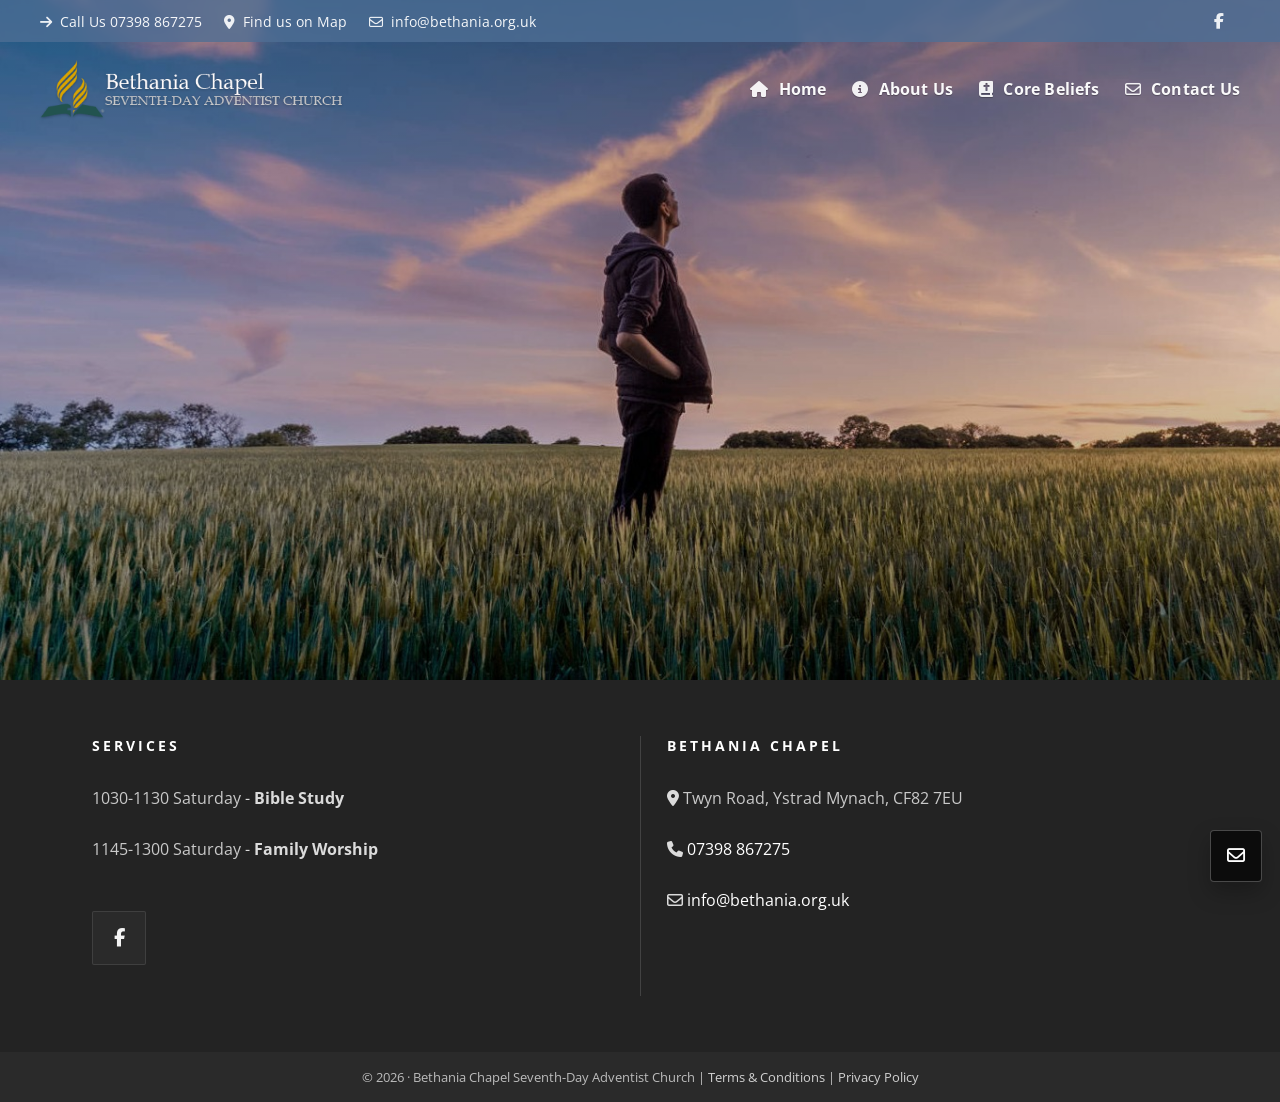
<file: index.html>
<!DOCTYPE html>

<html lang="en-GB">
<head>
<meta charset="utf-8"/>
<title>Bethania Chapel</title>
<meta content="width=device-width, initial-scale=1" name="viewport"/>
<meta content="Bethania Chapel Seventh-day Adventist Church — worship, Bible study and community in Ystrad Mynach." name="description"/>
<link href="https://bethania.org.uk/" rel="canonical"/>

<meta property="og:site_name" content="Bethania Chapel" />
<meta property="og:title" content="Bethania Chapel" />
<meta property="og:description" content="Bethania Chapel Seventh-day Adventist Church — worship, Bible study and community in Ystrad Mynach." />
<meta property="og:type" content="website" />
<meta property="og:url" content="https://bethania.org.uk/" />
<meta property="og:image" content="https://bethania.org.uk/images/hero.jpg" />
<meta name="robots" content="index, follow">

<meta name="twitter:card" content="summary_large_image" />
<meta name="twitter:title" content="Bethania Chapel" />
<meta name="twitter:description" content="Bethania Chapel Seventh-day Adventist Church — worship, Bible study and community in Ystrad Mynach." />
<meta name="twitter:image" content="https://bethania.org.uk/images/hero.jpg" />

<script type="application/ld+json">
{
  "@context": "https://schema.org",
  "@type": "Church",
  "name": "Bethania Chapel",
  "url": "https://bethania.org.uk/",
  "logo": "https://bethania.org.uk/images/bethania_logotrans.png",
  "image": "https://bethania.org.uk/images/hero.jpg",
  "telephone": "+44 7398 867275",
  "email": "info@bethania.org.uk",
  "address": {
    "@type": "PostalAddress",
    "streetAddress": "Twyn Road",
    "addressLocality": "Ystrad Mynach",
    "postalCode": "CF82 7EU",
    "addressCountry": "GB"
  },
  "sameAs": [
    "https://www.facebook.com/bethania.org.uk/"
  ]
}
</script>




<link href="https://fonts.googleapis.com" rel="preconnect"/>
<link crossorigin="" href="https://fonts.gstatic.com" rel="preconnect"/>
<link href="https://fonts.googleapis.com/css2?family=Open+Sans:wght@400;600;700&amp;display=swap" rel="stylesheet"/>
<link href="https://cdnjs.cloudflare.com/ajax/libs/font-awesome/6.5.0/css/all.min.css" rel="stylesheet"/>
<link href="/css/styles.css" rel="stylesheet"/>
</head>
<body>
<a class="skip-link" href="#main">Skip to content</a>
<section aria-label="Bethania Chapel banner" class="hero">
<div class="hero-overlay"></div>
<div class="topbar">
<div class="container topbar-row">
<div class="topbar-left">
<a class="topbar-link" href="tel:07398867275"><i class="fa-solid fa-arrow-right"></i>Call Us 07398 867275</a>
<a class="topbar-link" href="https://maps.google.com/?q=Twyn%20Road%2C%20Ystrad%20Mynach%2C%20CF82%207EU" rel="noopener" target="_blank">
<i class="fa-solid fa-location-dot"></i>Find us on Map
        </a>
<a class="topbar-link" href="mailto:info@bethania.org.uk"><i class="fa-regular fa-envelope"></i>info@bethania.org.uk</a>
</div>
<div class="topbar-right">
<a aria-label="Facebook" class="topbar-link" href="https://www.facebook.com/bethania.org.uk/" rel="noopener" target="_blank"><i class="fa-brands fa-facebook-f"></i></a>
</div>
</div>
</div>
<header class="header" role="banner">
<div class="container header-row">
<a aria-label="Bethania Chapel home" class="brand" href="/">
      <img alt="Bethania Chapel logo" class="brand-logo" src="/images/bethania_logotrans.png"/>
</a>
<div class="nav-wrap">
<button aria-expanded="false" aria-label="Menu" class="nav-toggle" type="button">
<i aria-hidden="true" class="fa-solid fa-bars"></i>
</button>
<nav aria-label="Main navigation" class="nav">
<a class="nav-link active" href="/"><i class="fa-solid fa-house"></i>Home</a>
<a class="nav-link" href="/about/"><i class="fa-solid fa-circle-info"></i>About Us</a>
<a class="nav-link" href="/beliefs/"><i class="fa-solid fa-book-bible"></i>Core Beliefs</a>
<a class="nav-link" href="/contact/"><i class="fa-regular fa-envelope"></i>Contact Us</a>
</nav>
</div>
</div>
</header>
</section>

<main id="main">
<h1 class="sr-only">Bethania Chapel</h1>
<section aria-label="Information panel" class="info">
<div class="container">
<div class="info-grid info-grid--2">
<div class="info-col">
<h3>SERVICES</h3>
<p><span class="muted">1030-1130 Saturday</span> - <strong>Bible Study</strong></p>
<p><span class="muted">1145-1300 Saturday</span> - <strong>Family Worship</strong></p>

<a class="social-box social-box--link" aria-label="Facebook" href="https://www.facebook.com/bethania.org.uk/" rel="noopener" target="_blank">
  <i class="fa-brands fa-facebook-f" aria-hidden="true"></i>
</a>
</div>

<div class="info-col">
<h3>BETHANIA CHAPEL</h3>
<p><i class="fa-solid fa-location-dot"></i> <span class="muted">Twyn Road, Ystrad Mynach, CF82 7EU</span></p>
<p><i class="fa-solid fa-phone"></i> <a class="plain-link" href="tel:07398867275">07398 867275</a></p>
<p><i class="fa-regular fa-envelope"></i> <a class="plain-link" href="mailto:info@bethania.org.uk">info@bethania.org.uk</a></p>
</div>
</div>
</div>
</section>
</main>

<footer class="footer">
<div class="container">
    © <span data-year=""></span> · Bethania Chapel Seventh-Day Adventist Church |
    <a class="footer-link" href="/terms/">Terms &amp; Conditions</a> |
    <a class="footer-link" href="/privacy/">Privacy Policy</a>
</div>
</footer>
<a aria-label="Email Bethania Chapel" class="fab-mail" href="mailto:info@bethania.org.uk">
<i aria-hidden="true" class="fa-regular fa-envelope"></i>
</a>
<script src="/js/site.js"></script>
</body>
</html>
</file>
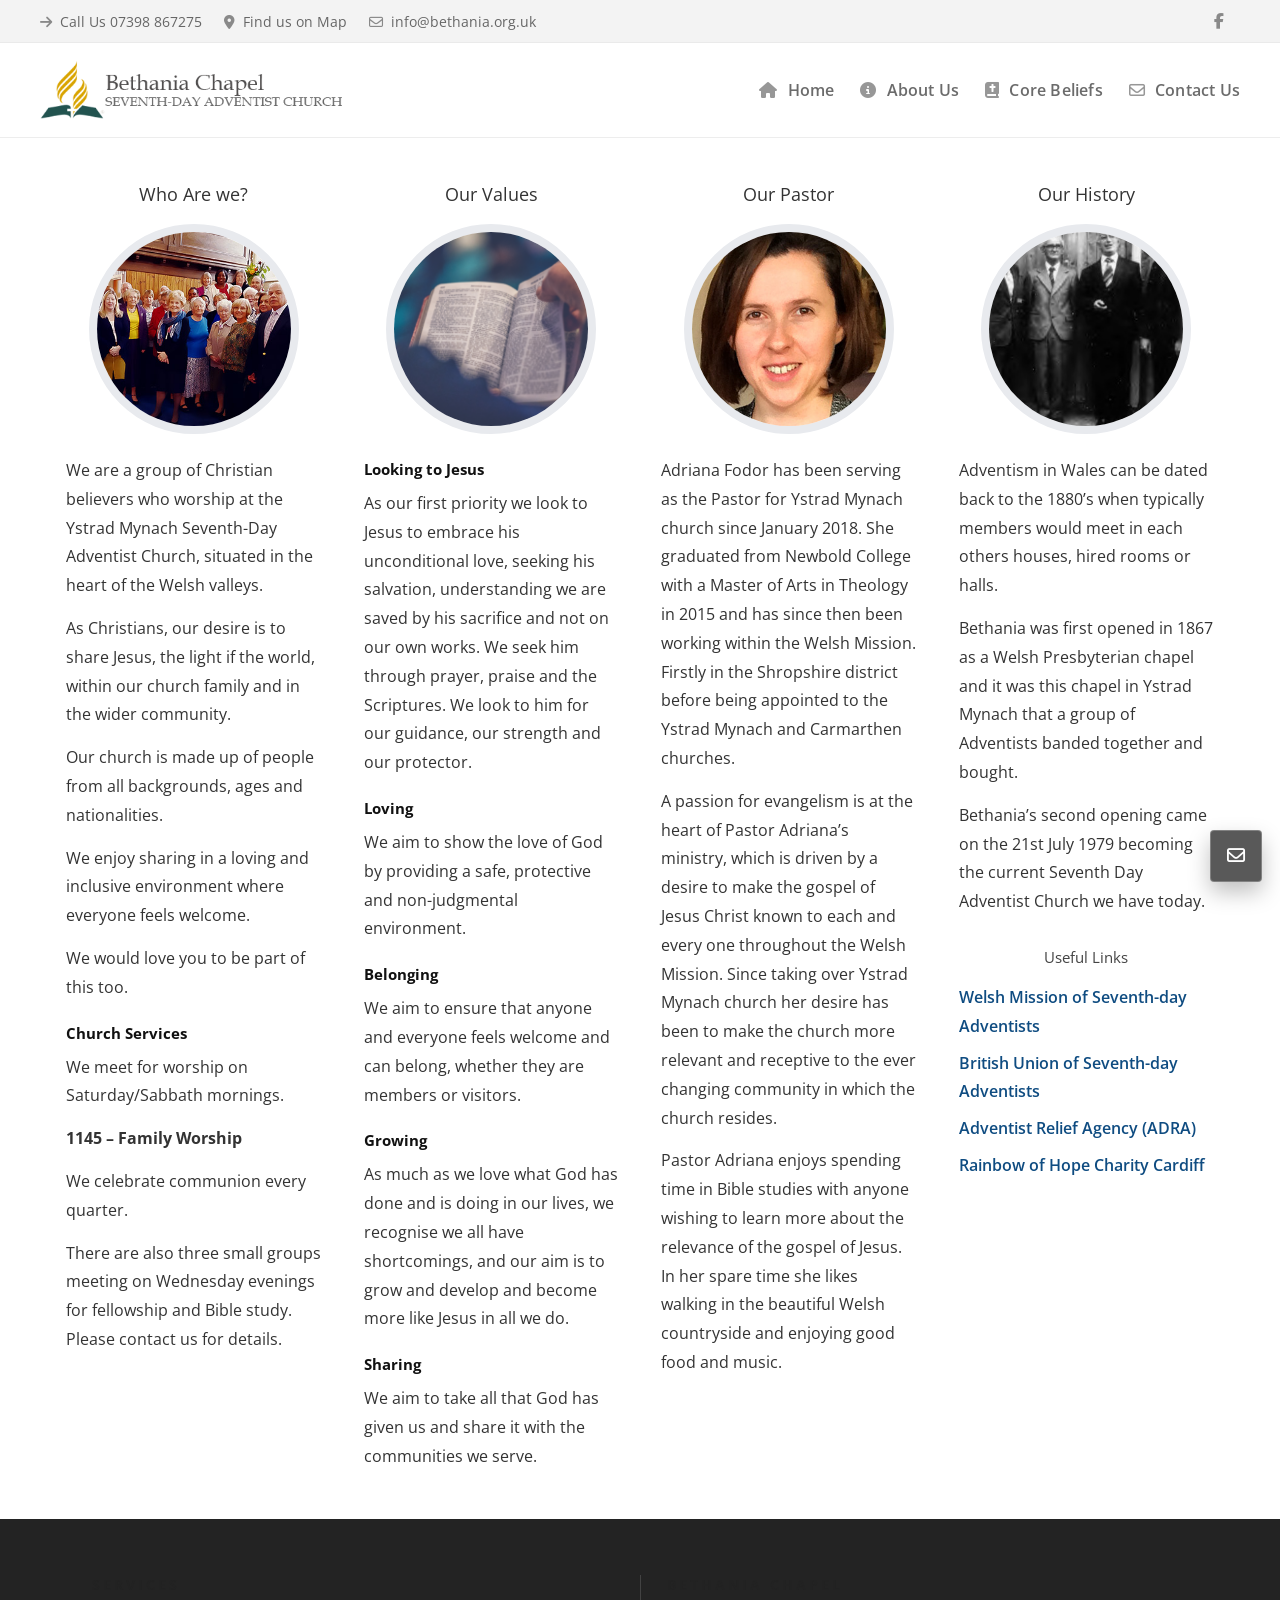
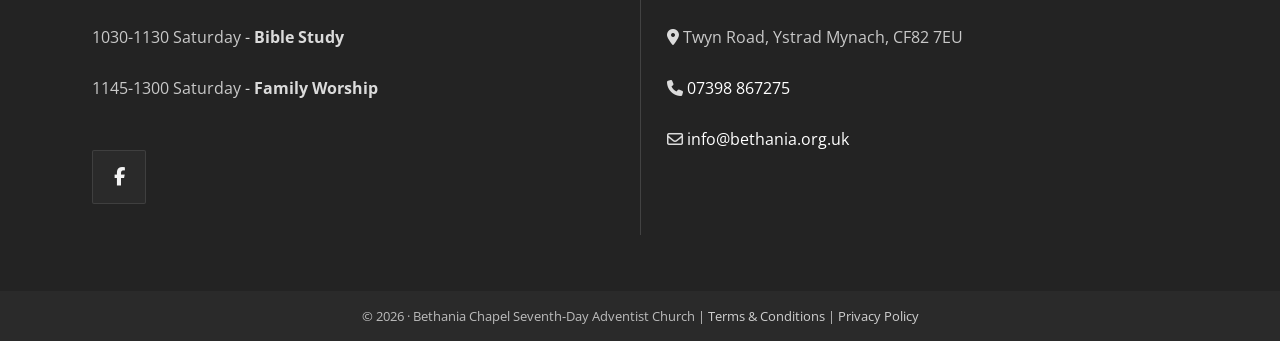
<file: about/index.html>
<!DOCTYPE html>
<html lang="en-GB">
<head>
  <meta charset="utf-8" />
  <title>About Us | Bethania Chapel</title>
  <meta name="viewport" content="width=device-width, initial-scale=1" />
  <meta name="description" content="About Bethania Chapel (Seventh-day Adventist church in Ystrad Mynach)." />
  <link rel="canonical" href="https://bethania.org.uk/about.html" />

  <meta property="og:site_name" content="Bethania Chapel" />
  <meta property="og:title" content="About Us | Bethania Chapel" />
  <meta property="og:description" content="About Bethania Chapel (Seventh-day Adventist church in Ystrad Mynach)." />
  <meta property="og:type" content="website" />
  <meta property="og:url" content="https://bethania.org.uk/about.html" />
  <meta property="og:image" content="https://bethania.org.uk/images/hero.jpg" />

  <meta name="twitter:card" content="summary_large_image" />
  <meta name="twitter:title" content="About Us | Bethania Chapel" />
  <meta name="twitter:description" content="About Bethania Chapel (Seventh-day Adventist church in Ystrad Mynach)." />
  <meta name="twitter:image" content="https://bethania.org.uk/images/hero.jpg" />

  <script type="application/ld+json">
  {{
    "@context": "https://schema.org",
    "@type": "Church",
    "name": "Bethania Chapel",
    "url": "https://bethania.org.uk/",
    "logo": "https://bethania.org.uk/images/bethania_logoPar.png",
    "image": "https://bethania.org.uk/images/hero.jpg",
    "telephone": "+44 7398 867275",
    "email": "info@bethania.org.uk",
    "address": {{
      "@type": "PostalAddress",
      "streetAddress": "Twyn Road",
      "addressLocality": "Ystrad Mynach",
      "postalCode": "CF82 7EU",
      "addressCountry": "GB"
    }},
    "sameAs": [
      "https://www.facebook.com/bethania.org.uk/"
    ]
  }}
  </script>


  <link rel="preconnect" href="https://fonts.googleapis.com" />
  <link rel="preconnect" href="https://fonts.gstatic.com" crossorigin />
  <link href="https://fonts.googleapis.com/css2?family=Open+Sans:wght@400;600;700&display=swap" rel="stylesheet" />
  <link href="https://cdnjs.cloudflare.com/ajax/libs/font-awesome/6.5.0/css/all.min.css" rel="stylesheet" />
  <link href="/css/styles.css" rel="stylesheet" />
</head>

<body class="light">
  <a class="skip-link" href="#main">Skip to content</a>

  <!-- Top bar (light) -->
  <div class="topbar topbar--light">
    <div class="container topbar-row">
      <div class="topbar-left">
        <a class="topbar-link" href="tel:07398867275"><i class="fa-solid fa-arrow-right"></i>Call Us 07398 867275</a>
        <a class="topbar-link" href="https://maps.google.com/?q=Twyn%20Road%2C%20Ystrad%20Mynach%2C%20CF82%207EU" rel="noopener" target="_blank">
          <i class="fa-solid fa-location-dot"></i>Find us on Map
        </a>
        <a class="topbar-link" href="mailto:info@bethania.org.uk"><i class="fa-regular fa-envelope"></i>info@bethania.org.uk</a>
      </div>
      <div class="topbar-right">
        <a aria-label="Facebook" class="topbar-link" href="https://www.facebook.com/bethania.org.uk/" rel="noopener" target="_blank">
          <i class="fa-brands fa-facebook-f"></i>
        </a>
      </div>
    </div>
  </div>

  <!-- Header (light) -->
  <header class="header header--light" role="banner">
    <div class="container header-row">
      <a class="brand" href="/" aria-label="Bethania Chapel home">
        <img class="brand-logo" src="/images/bethania_logoPar.png" alt="Bethania Chapel logo" />
      </a>

      <div class="nav-wrap">
        <button class="nav-toggle" type="button" aria-label="Menu" aria-expanded="false">
          <i class="fa-solid fa-bars" aria-hidden="true"></i>
        </button>
        <nav class="nav" aria-label="Main navigation">
          <a class="nav-link" href="/"><i class="fa-solid fa-house"></i>Home</a>
          <a class="nav-link active" href="/about/"><i class="fa-solid fa-circle-info"></i>About Us</a>
          <a class="nav-link" href="/beliefs/"><i class="fa-solid fa-book-bible"></i>Core Beliefs</a>
          <a class="nav-link" href="/contact/"><i class="fa-regular fa-envelope"></i>Contact Us</a>
        </nav>
      </div>
    </div>
  </header>

  <main id="main" class="about-page">
  <h1 class="sr-only">About Us</h1>
    <section class="about-four" aria-label="About Bethania Chapel">
      <div class="container">
        <div class="about-grid">
          <article class="about-card">
            <h3>Who Are we?</h3>
            <div class="about-avatar">
              <img src="/images/Who-A.jpg" alt="Bethania church family" />
            </div>
            <div class="about-copy">
              <p>We are a group of Christian believers who worship at the Ystrad Mynach Seventh-Day Adventist Church, situated in the heart of the Welsh valleys.</p>
              <p>As Christians, our desire is to share Jesus, the light if the world, within our church family and in the wider community.</p>
              <p>Our church is made up of people from all backgrounds, ages and nationalities.</p>
              <p>We enjoy sharing in a loving and inclusive environment where everyone feels welcome.</p>
              <p>We would love you to be part of this too.</p>

              <h4>Church Services</h4>
              <p>We meet for worship on Saturday/Sabbath mornings.</p>
              <p><strong>1145 – Family Worship</strong></p>
              <p>We celebrate communion every quarter.</p>
              <p>There are also three small groups meeting on Wednesday evenings for fellowship and Bible study. Please contact us for details.</p>
            </div>
          </article>

          <article class="about-card">
            <h3>Our Values</h3>
            <div class="about-avatar">
              <img src="/images/biblestudy-e1530283963885.png" alt="Open Bible" />
            </div>
            <div class="about-copy">
              <h4>Looking to Jesus</h4>
              <p>As our first priority we look to Jesus to embrace his unconditional love, seeking his salvation, understanding we are saved by his sacrifice and not on our own works. We seek him through prayer, praise and the Scriptures. We look to him for our guidance, our strength and our protector.</p>

              <h4>Loving</h4>
              <p>We aim to show the love of God by providing a safe, protective and non-judgmental environment.</p>

              <h4>Belonging</h4>
              <p>We aim to ensure that anyone and everyone feels welcome and can belong, whether they are members or visitors.</p>

              <h4>Growing</h4>
              <p>As much as we love what God has done and is doing in our lives, we recognise we all have shortcomings, and our aim is to grow and develop and become more like Jesus in all we do.</p>

              <h4>Sharing</h4>
              <p>We aim to take all that God has given us and share it with the communities we serve.</p>
            </div>
          </article>

          <article class="about-card">
            <h3>Our Pastor</h3>
            <div class="about-avatar">
              <img src="/images/Adriana-A.jpg" alt="Pastor Adriana Fodor" />
            </div>
            <div class="about-copy">
              <p>Adriana Fodor has been serving as the Pastor for Ystrad Mynach church since January 2018. She graduated from Newbold College with a Master of Arts in Theology in 2015 and has since then been working within the Welsh Mission. Firstly in the Shropshire district before being appointed to the Ystrad Mynach and Carmarthen churches.</p>
              <p>A passion for evangelism is at the heart of Pastor Adriana’s ministry, which is driven by a desire to make the gospel of Jesus Christ known to each and every one throughout the Welsh Mission. Since taking over Ystrad Mynach church her desire has been to make the church more relevant and receptive to the ever changing community in which the church resides.</p>
              <p>Pastor Adriana enjoys spending time in Bible studies with anyone wishing to learn more about the relevance of the gospel of Jesus. In her spare time she likes walking in the beautiful Welsh countryside and enjoying good food and music.</p>
            </div>
          </article>

          <article class="about-card">
            <h3>Our History</h3>
            <div class="about-avatar">
              <img src="/images/Opening-A.jpg" alt="Historic Bethania chapel" />
            </div>
            <div class="about-copy">
              <p>Adventism in Wales can be dated back to the 1880’s when typically members would meet in each others houses, hired rooms or halls.</p>
              <p>Bethania was first opened in 1867 as a Welsh Presbyterian chapel and it was this chapel in Ystrad Mynach that a group of Adventists banded together and bought.</p>
              <p>Bethania’s second opening came on the 21st July 1979 becoming the current Seventh Day Adventist Church we have today.</p>

              <h4 class="useful">Useful Links</h4>
              <ul class="useful-links">
                <li><a href="https://wm.adventist.uk" target="_blank" rel="noopener">Welsh Mission of Seventh-day Adventists</a></li>
                <li><a href="https://adventist.uk" target="_blank" rel="noopener">British Union of Seventh-day Adventists</a></li>
                <li><a href="https://adra.org.uk" target="_blank" rel="noopener">Adventist Relief Agency (ADRA)</a></li>
                <li><a href="https://www.rainbow-of-hope.co.uk" target="_blank" rel="noopener">Rainbow of Hope Charity Cardiff</a></li>
              </ul>
            </div>
          </article>
        </div>
      </div>
    </section>

    <section class="info" aria-label="Information panel">
      <div class="container">
        <div class="info-grid info-grid--2">
          <div class="info-col">
            <h3>SERVICES</h3>
            <p><span class="muted">1030-1130 Saturday</span> - <strong>Bible Study</strong></p>
            <p><span class="muted">1145-1300 Saturday</span> - <strong>Family Worship</strong></p>
            <a class="social-box social-box--link" aria-label="Facebook" href="https://www.facebook.com/bethania.org.uk/" rel="noopener" target="_blank">
              <i class="fa-brands fa-facebook-f" aria-hidden="true"></i>
            </a>
          </div>

          <div class="info-col">
            <h3>BETHANIA CHAPEL</h3>
            <p><i class="fa-solid fa-location-dot"></i> <span class="muted">Twyn Road, Ystrad Mynach, CF82 7EU</span></p>
            <p><i class="fa-solid fa-phone"></i> <a class="plain-link" href="tel:07398867275">07398 867275</a></p>
            <p><i class="fa-regular fa-envelope"></i> <a class="plain-link" href="mailto:info@bethania.org.uk">info@bethania.org.uk</a></p>
          </div>
        </div>
      </div>
    </section>
  </main>

  <footer class="footer">
    <div class="container">
      © <span data-year=""></span> · Bethania Chapel Seventh-Day Adventist Church |
      <a class="footer-link" href="/terms/">Terms &amp; Conditions</a> |
      <a class="footer-link" href="/privacy/">Privacy Policy</a>
    </div>
  </footer>

  <a class="fab-mail" href="mailto:info@bethania.org.uk" aria-label="Email Bethania Chapel">
    <i class="fa-regular fa-envelope" aria-hidden="true"></i>
  </a>

  <script src="/js/site.js"></script>
</body>
</html>
</file>
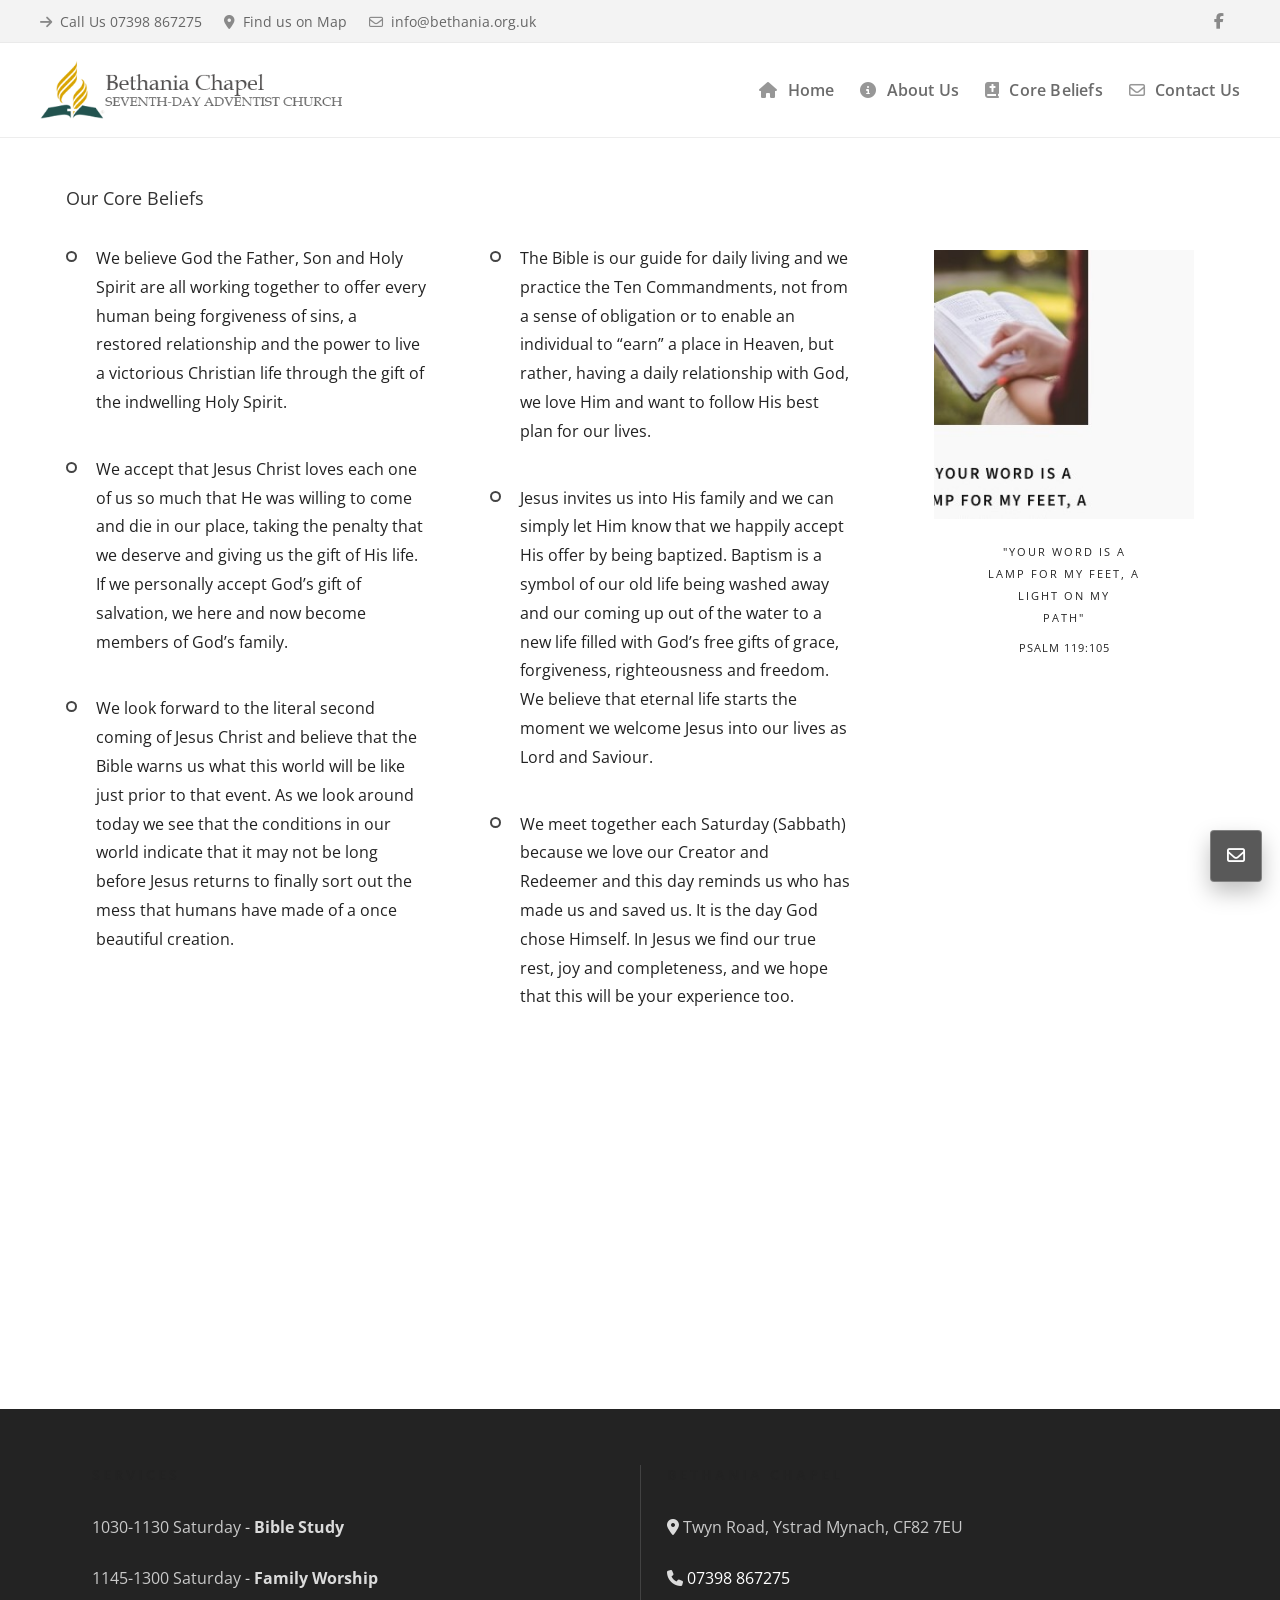
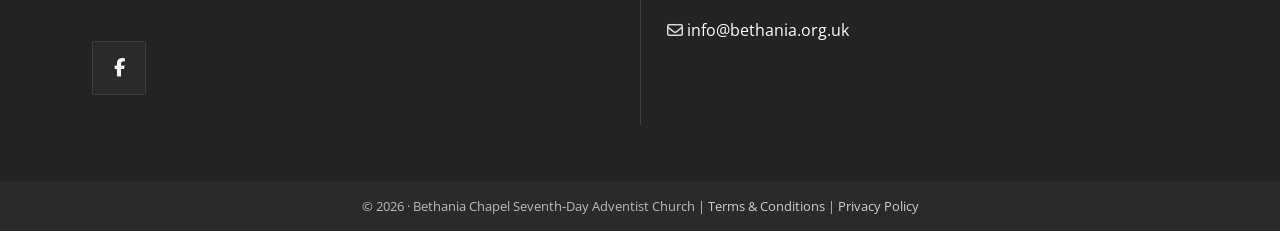
<file: beliefs/index.html>
<!DOCTYPE html>
<html lang="en-GB">

<head>
  <meta charset="utf-8" />
  <title>Core Beliefs | Bethania Chapel</title>
  <meta name="viewport" content="width=device-width, initial-scale=1" />
  <meta name="description" content="Bethania Chapel core beliefs and teaching summary." />
  <link rel="canonical" href="https://bethania.org.uk/beliefs.html" />

  <meta property="og:site_name" content="Bethania Chapel" />
  <meta property="og:title" content="Core Beliefs | Bethania Chapel" />
  <meta property="og:description" content="Bethania Chapel core beliefs and teaching summary." />
  <meta property="og:type" content="website" />
  <meta property="og:url" content="https://bethania.org.uk/beliefs.html" />
  <meta property="og:image" content="https://bethania.org.uk/images/hero.jpg" />

  <meta name="twitter:card" content="summary_large_image" />
  <meta name="twitter:title" content="Core Beliefs | Bethania Chapel" />
  <meta name="twitter:description" content="Bethania Chapel core beliefs and teaching summary." />
  <meta name="twitter:image" content="https://bethania.org.uk/images/hero.jpg" />

  <script type="application/ld+json">
  {{
    "@context": "https://schema.org",
    "@type": "Church",
    "name": "Bethania Chapel",
    "url": "https://bethania.org.uk/",
    "logo": "https://bethania.org.uk/images/bethania_logoPar.png",
    "image": "https://bethania.org.uk/images/hero.jpg",
    "telephone": "+44 7398 867275",
    "email": "info@bethania.org.uk",
    "address": {{
      "@type": "PostalAddress",
      "streetAddress": "Twyn Road",
      "addressLocality": "Ystrad Mynach",
      "postalCode": "CF82 7EU",
      "addressCountry": "GB"
    }},
    "sameAs": [
      "https://www.facebook.com/bethania.org.uk/"
    ]
  }}
  </script>


  <link rel="preconnect" href="https://fonts.googleapis.com" />
  <link rel="preconnect" href="https://fonts.gstatic.com" crossorigin />
  <link href="https://fonts.googleapis.com/css2?family=Open+Sans:wght@400;600;700&display=swap" rel="stylesheet" />
  <link href="https://cdnjs.cloudflare.com/ajax/libs/font-awesome/6.5.0/css/all.min.css" rel="stylesheet" />
  <link href="/css/styles.css" rel="stylesheet" />
</head>

<body class="light">
  <a class="skip-link" href="#main">Skip to content</a>

  <!-- Top bar (light) -->
  <div class="topbar topbar--light">
    <div class="container topbar-row">
      <div class="topbar-left">
        <a class="topbar-link" href="tel:07398867275"><i class="fa-solid fa-arrow-right"></i>Call Us 07398 867275</a>
        <a class="topbar-link" href="https://maps.google.com/?q=Twyn%20Road%2C%20Ystrad%20Mynach%2C%20CF82%207EU" rel="noopener" target="_blank">
          <i class="fa-solid fa-location-dot"></i>Find us on Map
        </a>
        <a class="topbar-link" href="mailto:info@bethania.org.uk"><i class="fa-regular fa-envelope"></i>info@bethania.org.uk</a>
      </div>
      <div class="topbar-right">
        <a aria-label="Facebook" class="topbar-link" href="https://www.facebook.com/bethania.org.uk/" rel="noopener" target="_blank">
          <i class="fa-brands fa-facebook-f"></i>
        </a>
      </div>
    </div>
  </div>

  <!-- Header (light) -->
  <header class="header header--light" role="banner">
    <div class="container header-row">
      <a class="brand" href="/" aria-label="Bethania Chapel home">
        <img class="brand-logo" src="/images/bethania_logoPar.png" alt="Bethania Chapel logo" />
      </a>

      <div class="nav-wrap">
        <button class="nav-toggle" type="button" aria-label="Menu" aria-expanded="false">
          <i class="fa-solid fa-bars" aria-hidden="true"></i>
        </button>
        <nav class="nav" aria-label="Main navigation">
          <a class="nav-link" href="/"><i class="fa-solid fa-house"></i>Home</a>
          <a class="nav-link" href="/about/"><i class="fa-solid fa-circle-info"></i>About Us</a>
          <a class="nav-link active" href="/beliefs/"><i class="fa-solid fa-book-bible"></i>Core Beliefs</a>
          <a class="nav-link" href="/contact/"><i class="fa-regular fa-envelope"></i>Contact Us</a>
        </nav>
      </div>
    </div>
  </header>

  <main id="main" class="beliefs-page">
    <section class="beliefs" aria-label="Our core beliefs">
      <div class="container">
        <h1 class="beliefs-title">Our Core Beliefs</h1>

        <div class="beliefs-layout">
          <div class="beliefs-col">
            <ul class="beliefs-list">
              <li>
                We believe God the Father, Son and Holy Spirit are all working together to offer every human being
                forgiveness of sins, a restored relationship and the power to live a victorious Christian life through the
                gift of the indwelling Holy Spirit.
              </li>
              <li>
                We accept that Jesus Christ loves each one of us so much that He was willing to come and die in our
                place, taking the penalty that we deserve and giving us the gift of His life. If we personally accept God’s
                gift of salvation, we here and now become members of God’s family.
              </li>
              <li>
                We look forward to the literal second coming of Jesus Christ and believe that the Bible warns us what this
                world will be like just prior to that event. As we look around today we see that the conditions in our world
                indicate that it may not be long before Jesus returns to finally sort out the mess that humans have made of a
                once beautiful creation.
              </li>
            </ul>
          </div>

          <div class="beliefs-col">
            <ul class="beliefs-list">
              <li>
                The Bible is our guide for daily living and we practice the Ten Commandments, not from a sense of obligation
                or to enable an individual to “earn” a place in Heaven, but rather, having a daily relationship with God, we
                love Him and want to follow His best plan for our lives.
              </li>
              <li>
                Jesus invites us into His family and we can simply let Him know that we happily accept His offer by being
                baptized. Baptism is a symbol of our old life being washed away and our coming up out of the water to a new
                life filled with God’s free gifts of grace, forgiveness, righteousness and freedom. We believe that eternal
                life starts the moment we welcome Jesus into our lives as Lord and Saviour.
              </li>
              <li>
                We meet together each Saturday (Sabbath) because we love our Creator and Redeemer and this day reminds us
                who has made us and saved us. It is the day God chose Himself. In Jesus we find our true rest, joy and
                completeness, and we hope that this will be your experience too.
              </li>
            </ul>
          </div>

          <aside class="beliefs-aside" aria-label="Bible verse">
            <img class="beliefs-image" src="/images/core_bible.jpg" alt="Open Bible" />
            <p class="beliefs-quote">
              "YOUR WORD IS A<br />
              LAMP FOR MY FEET, A<br />
              LIGHT ON MY<br />
              PATH"<span class="beliefs-ref">PSALM 119:105</span>
            </p>
          </aside>
        </div>
      </div>
    </section>

    <!-- Lower information panel (2 columns) -->
    <section class="info" aria-label="Information panel">
      <div class="container">
        <div class="info-grid info-grid--2">
          <div class="info-col">
            <h3>SERVICES</h3>
            <p><span class="muted">1030-1130 Saturday</span> - <strong>Bible Study</strong></p>
            <p><span class="muted">1145-1300 Saturday</span> - <strong>Family Worship</strong></p>
            <a class="social-box social-box--link" aria-label="Facebook" href="https://www.facebook.com/bethania.org.uk/" rel="noopener" target="_blank">
              <i class="fa-brands fa-facebook-f" aria-hidden="true"></i>
            </a>
          </div>

          <div class="info-col">
            <h3>BETHANIA CHAPEL</h3>
            <p><i class="fa-solid fa-location-dot"></i> <span class="muted">Twyn Road, Ystrad Mynach, CF82 7EU</span></p>
            <p><i class="fa-solid fa-phone"></i> <a class="plain-link" href="tel:07398867275">07398 867275</a></p>
            <p><i class="fa-regular fa-envelope"></i> <a class="plain-link" href="mailto:info@bethania.org.uk">info@bethania.org.uk</a></p>
          </div>
        </div>
      </div>
    </section>
  </main>

  <footer class="footer">
    <div class="container">
      © <span data-year=""></span> · Bethania Chapel Seventh-Day Adventist Church |
      <a class="footer-link" href="/terms/">Terms &amp; Conditions</a> |
      <a class="footer-link" href="/privacy/">Privacy Policy</a>
    </div>
  </footer>

  <a class="fab-mail" href="mailto:info@bethania.org.uk" aria-label="Email Bethania Chapel">
    <i class="fa-regular fa-envelope" aria-hidden="true"></i>
  </a>

  <script src="/js/site.js"></script>
</body>

</html>
</file>
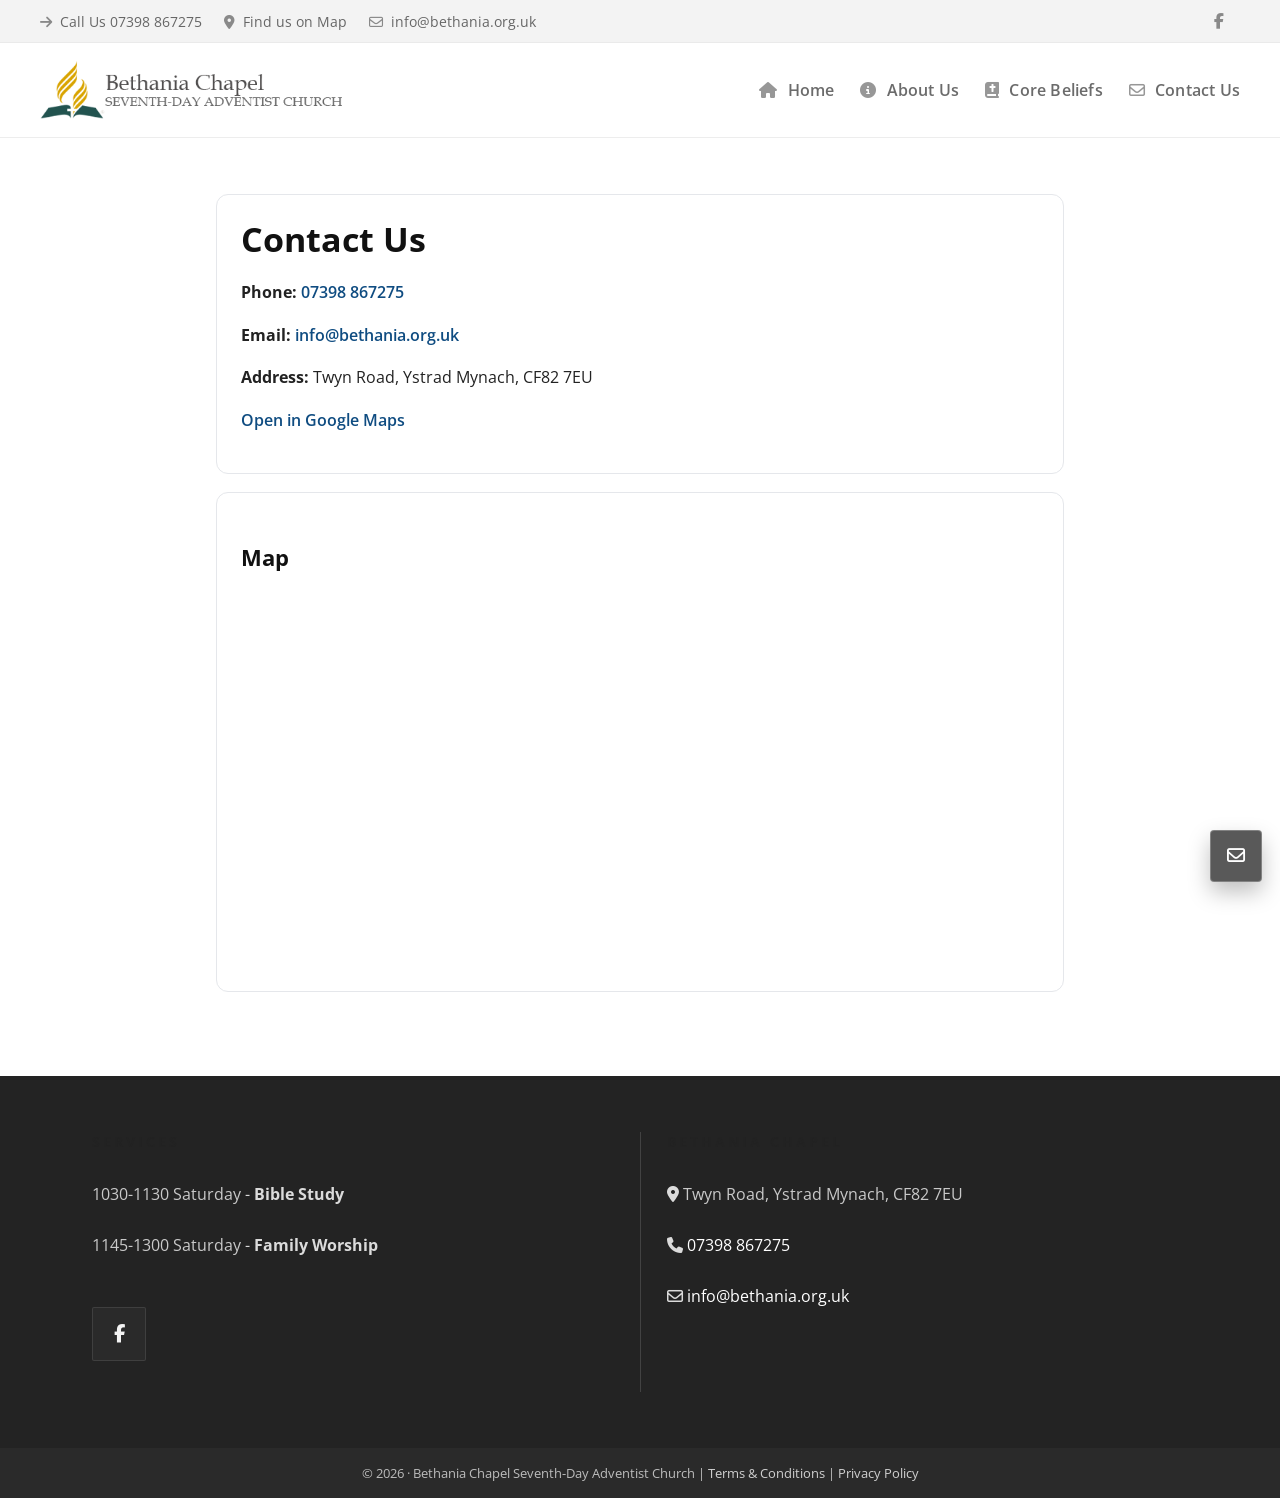
<file: contact/index.html>
<!DOCTYPE html>
<html lang="en-GB">

<head>
  <meta charset="utf-8" />
  <title>Contact Us | Bethania Chapel</title>
  <meta name="viewport" content="width=device-width, initial-scale=1" />
  <meta name="description" content="Contact Bethania Chapel and find directions to Twyn Road, Ystrad Mynach." />
  <link rel="canonical" href="https://bethania.org.uk/contact.html" />

  <meta property="og:site_name" content="Bethania Chapel" />
  <meta property="og:title" content="Contact Us | Bethania Chapel" />
  <meta property="og:description" content="Contact Bethania Chapel and find directions to Twyn Road, Ystrad Mynach." />
  <meta property="og:type" content="website" />
  <meta property="og:url" content="https://bethania.org.uk/contact.html" />
  <meta property="og:image" content="https://bethania.org.uk/images/hero.jpg" />

  <meta name="twitter:card" content="summary_large_image" />
  <meta name="twitter:title" content="Contact Us | Bethania Chapel" />
  <meta name="twitter:description" content="Contact Bethania Chapel and find directions to Twyn Road, Ystrad Mynach." />
  <meta name="twitter:image" content="https://bethania.org.uk/images/hero.jpg" />

  <script type="application/ld+json">
  {{
    "@context": "https://schema.org",
    "@type": "Church",
    "name": "Bethania Chapel",
    "url": "https://bethania.org.uk/",
    "logo": "https://bethania.org.uk/images/bethania_logoPar.png",
    "image": "https://bethania.org.uk/images/hero.jpg",
    "telephone": "+44 7398 867275",
    "email": "info@bethania.org.uk",
    "address": {{
      "@type": "PostalAddress",
      "streetAddress": "Twyn Road",
      "addressLocality": "Ystrad Mynach",
      "postalCode": "CF82 7EU",
      "addressCountry": "GB"
    }},
    "sameAs": [
      "https://www.facebook.com/bethania.org.uk/"
    ]
  }}
  </script>


  <link rel="preconnect" href="https://fonts.googleapis.com" />
  <link rel="preconnect" href="https://fonts.gstatic.com" crossorigin />
  <link href="https://fonts.googleapis.com/css2?family=Open+Sans:wght@400;600;700&display=swap" rel="stylesheet" />
  <link href="https://cdnjs.cloudflare.com/ajax/libs/font-awesome/6.5.0/css/all.min.css" rel="stylesheet" />
  <link href="/css/styles.css" rel="stylesheet" />
</head>

<body class="light">
  <a class="skip-link" href="#main">Skip to content</a>

  <!-- Top bar (light) -->
  <div class="topbar topbar--light">
    <div class="container topbar-row">
      <div class="topbar-left">
        <a class="topbar-link" href="tel:07398867275"><i class="fa-solid fa-arrow-right"></i>Call Us 07398 867275</a>
        <a class="topbar-link" href="https://maps.google.com/?q=Twyn%20Road%2C%20Ystrad%20Mynach%2C%20CF82%207EU" rel="noopener" target="_blank">
          <i class="fa-solid fa-location-dot"></i>Find us on Map
        </a>
        <a class="topbar-link" href="mailto:info@bethania.org.uk"><i class="fa-regular fa-envelope"></i>info@bethania.org.uk</a>
      </div>
      <div class="topbar-right">
        <a aria-label="Facebook" class="topbar-link" href="https://www.facebook.com/bethania.org.uk/" rel="noopener" target="_blank">
          <i class="fa-brands fa-facebook-f"></i>
        </a>
      </div>
    </div>
  </div>

  <!-- Header (light) -->
  <header class="header header--light" role="banner">
    <div class="container header-row">
      <a class="brand" href="/" aria-label="Bethania Chapel home">
        <img class="brand-logo" src="/images/bethania_logoPar.png" alt="Bethania Chapel logo" />
      </a>

      <div class="nav-wrap">
        <button class="nav-toggle" type="button" aria-label="Menu" aria-expanded="false">
          <i class="fa-solid fa-bars" aria-hidden="true"></i>
        </button>
        <nav class="nav" aria-label="Main navigation">
          <a class="nav-link" href="/"><i class="fa-solid fa-house"></i>Home</a>
          <a class="nav-link" href="/about/"><i class="fa-solid fa-circle-info"></i>About Us</a>
          <a class="nav-link" href="/beliefs/"><i class="fa-solid fa-book-bible"></i>Core Beliefs</a>
          <a class="nav-link active" href="/contact/"><i class="fa-regular fa-envelope"></i>Contact Us</a>
        </nav>
      </div>
    </div>
  </header>

  <main id="main" class="page">
    <div class="container">
      <div class="card">
        <h1>Contact Us</h1>
        <p><strong>Phone:</strong> <a href="tel:07398867275">07398 867275</a></p>
        <p><strong>Email:</strong> <a href="mailto:info@bethania.org.uk">info@bethania.org.uk</a></p>
        <p><strong>Address:</strong> Twyn Road, Ystrad Mynach, CF82 7EU</p>
        <p>
          <a href="https://maps.google.com/?q=Twyn%20Road%2C%20Ystrad%20Mynach%2C%20CF82%207EU" rel="noopener" target="_blank">
            Open in Google Maps
          </a>
        </p>
      </div>

      <div class="card">
        <h2>Map</h2>
        <iframe class="map" loading="lazy" referrerpolicy="no-referrer-when-downgrade"
          src="https://www.google.com/maps?q=Twyn%20Road%2C%20Ystrad%20Mynach%2C%20CF82%207EU&output=embed"
          title="Map to Bethania Chapel"></iframe>
      </div>
    </div>

  </main>

  <section class="info" aria-label="Information panel">
    <div class="container">
      <div class="info-grid info-grid--2">
        <div class="info-col">
          <h3>SERVICES</h3>
          <p><span class="muted">1030-1130 Saturday</span> - <strong>Bible Study</strong></p>
          <p><span class="muted">1145-1300 Saturday</span> - <strong>Family Worship</strong></p>
          <a class="social-box social-box--link" aria-label="Facebook" href="https://www.facebook.com/bethania.org.uk/" rel="noopener" target="_blank">
            <i class="fa-brands fa-facebook-f" aria-hidden="true"></i>
          </a>
        </div>

        <div class="info-col">
          <h3>BETHANIA CHAPEL</h3>
          <p><i class="fa-solid fa-location-dot"></i> <span class="muted">Twyn Road, Ystrad Mynach, CF82 7EU</span></p>
          <p><i class="fa-solid fa-phone"></i> <a class="plain-link" href="tel:07398867275">07398 867275</a></p>
          <p><i class="fa-regular fa-envelope"></i> <a class="plain-link" href="mailto:info@bethania.org.uk">info@bethania.org.uk</a></p>
        </div>
      </div>
    </div>
  </section>

  <footer class="footer">
    <div class="container">
      © <span data-year=""></span> · Bethania Chapel Seventh-Day Adventist Church |
      <a class="footer-link" href="/terms/">Terms &amp; Conditions</a> |
      <a class="footer-link" href="/privacy/">Privacy Policy</a>
    </div>
  </footer>

  <a class="fab-mail" href="mailto:info@bethania.org.uk" aria-label="Email Bethania Chapel">
    <i class="fa-regular fa-envelope" aria-hidden="true"></i>
  </a>

  <script src="/js/site.js"></script>
</body>
</html>
</file>
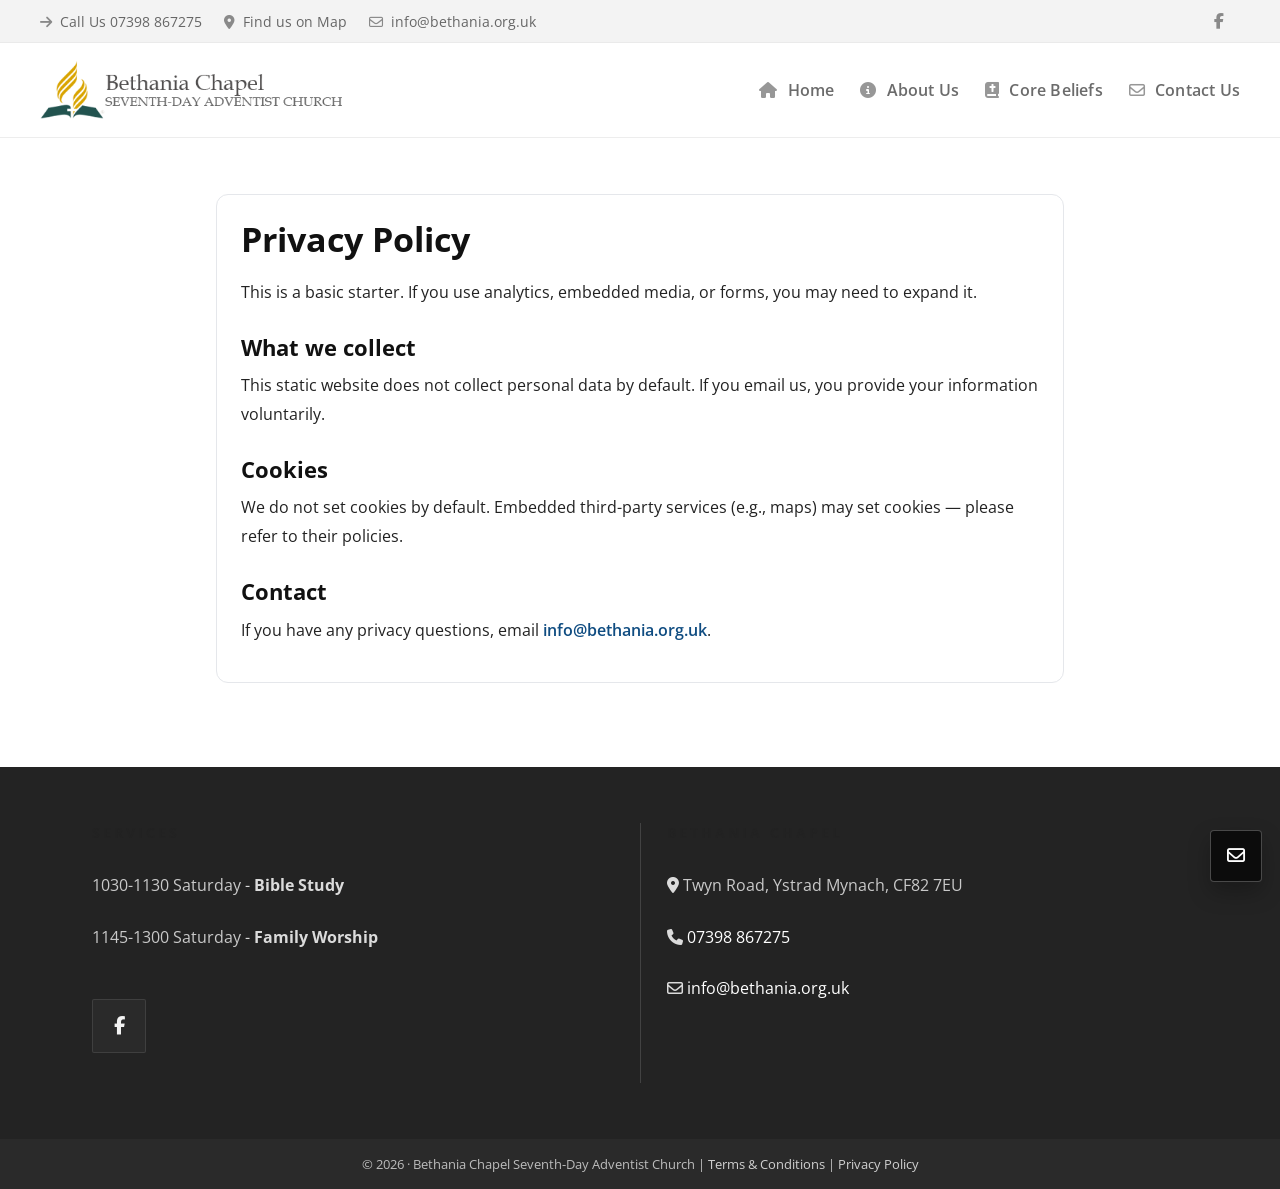
<file: privacy/index.html>
<!DOCTYPE html>
<html lang="en-GB">

<head>
  <meta charset="utf-8" />
  <title>Privacy Policy | Bethania Chapel</title>
  <meta name="viewport" content="width=device-width, initial-scale=1" />
  <meta name="description" content="Bethania Chapel privacy policy." />
  <link rel="canonical" href="https://bethania.org.uk/privacy.html" />

  <meta property="og:site_name" content="Bethania Chapel" />
  <meta property="og:title" content="Privacy Policy | Bethania Chapel" />
  <meta property="og:description" content="Bethania Chapel privacy policy." />
  <meta property="og:type" content="website" />
  <meta property="og:url" content="https://bethania.org.uk/privacy.html" />
  <meta property="og:image" content="https://bethania.org.uk/images/hero.jpg" />

  <meta name="twitter:card" content="summary_large_image" />
  <meta name="twitter:title" content="Privacy Policy | Bethania Chapel" />
  <meta name="twitter:description" content="Bethania Chapel privacy policy." />
  <meta name="twitter:image" content="https://bethania.org.uk/images/hero.jpg" />

  <script type="application/ld+json">
  {{
    "@context": "https://schema.org",
    "@type": "Church",
    "name": "Bethania Chapel",
    "url": "https://bethania.org.uk/",
    "logo": "https://bethania.org.uk/images/bethania_logoPar.png",
    "image": "https://bethania.org.uk/images/hero.jpg",
    "telephone": "+44 7398 867275",
    "email": "info@bethania.org.uk",
    "address": {{
      "@type": "PostalAddress",
      "streetAddress": "Twyn Road",
      "addressLocality": "Ystrad Mynach",
      "postalCode": "CF82 7EU",
      "addressCountry": "GB"
    }},
    "sameAs": [
      "https://www.facebook.com/bethania.org.uk/"
    ]
  }}
  </script>


  <link rel="preconnect" href="https://fonts.googleapis.com" />
  <link rel="preconnect" href="https://fonts.gstatic.com" crossorigin />
  <link href="https://fonts.googleapis.com/css2?family=Open+Sans:wght@400;600;700&display=swap" rel="stylesheet" />
  <link href="https://cdnjs.cloudflare.com/ajax/libs/font-awesome/6.5.0/css/all.min.css" rel="stylesheet" />
  <link href="/css/styles.css" rel="stylesheet" />
</head>

<body class="light">
  <a class="skip-link" href="#main">Skip to content</a>

  <!-- Top bar (light) -->
  <div class="topbar topbar--light">
    <div class="container topbar-row">
      <div class="topbar-left">
        <a class="topbar-link" href="tel:07398867275"><i class="fa-solid fa-arrow-right"></i>Call Us 07398 867275</a>
        <a class="topbar-link" href="https://maps.google.com/?q=Twyn%20Road%2C%20Ystrad%20Mynach%2C%20CF82%207EU" rel="noopener" target="_blank">
          <i class="fa-solid fa-location-dot"></i>Find us on Map
        </a>
        <a class="topbar-link" href="mailto:info@bethania.org.uk"><i class="fa-regular fa-envelope"></i>info@bethania.org.uk</a>
      </div>
      <div class="topbar-right">
        <a aria-label="Facebook" class="topbar-link" href="https://www.facebook.com/bethania.org.uk/" rel="noopener" target="_blank">
          <i class="fa-brands fa-facebook-f"></i>
        </a>
      </div>
    </div>
  </div>

  <!-- Header (light) -->
  <header class="header header--light" role="banner">
    <div class="container header-row">
      <a class="brand" href="/" aria-label="Bethania Chapel home">
        <img class="brand-logo" src="/images/bethania_logoPar.png" alt="Bethania Chapel logo" />
      </a>

      <div class="nav-wrap">
        <button class="nav-toggle" type="button" aria-label="Menu" aria-expanded="false">
          <i class="fa-solid fa-bars" aria-hidden="true"></i>
        </button>
        <nav class="nav" aria-label="Main navigation">
          <a class="nav-link" href="/"><i class="fa-solid fa-house"></i>Home</a>
          <a class="nav-link" href="/about/"><i class="fa-solid fa-circle-info"></i>About Us</a>
          <a class="nav-link" href="/beliefs/"><i class="fa-solid fa-book-bible"></i>Core Beliefs</a>
          <a class="nav-link" href="/contact/"><i class="fa-regular fa-envelope"></i>Contact Us</a>
        </nav>
      </div>
    </div>
  </header>

  <main id="main" class="page">
    <div class="container">
      <div class="card">
        <h1>Privacy Policy</h1>
        <p>This is a basic starter. If you use analytics, embedded media, or forms, you may need to expand it.</p>

        <h2>What we collect</h2>
        <p>This static website does not collect personal data by default. If you email us, you provide your information voluntarily.</p>

        <h2>Cookies</h2>
        <p>We do not set cookies by default. Embedded third-party services (e.g., maps) may set cookies — please refer to their policies.</p>

        <h2>Contact</h2>
        <p>If you have any privacy questions, email <a href="mailto:info@bethania.org.uk">info@bethania.org.uk</a>.</p>
      </div>
    </div>

  </main>

  <section class="info" aria-label="Information panel">
    <div class="container">
      <div class="info-grid info-grid--2">
        <div class="info-col">
          <h3>SERVICES</h3>
          <p><span class="muted">1030-1130 Saturday</span> - <strong>Bible Study</strong></p>
          <p><span class="muted">1145-1300 Saturday</span> - <strong>Family Worship</strong></p>
          <a class="social-box social-box--link" aria-label="Facebook" href="https://www.facebook.com/bethania.org.uk/" rel="noopener" target="_blank">
            <i class="fa-brands fa-facebook-f" aria-hidden="true"></i>
          </a>
        </div>

        <div class="info-col">
          <h3>BETHANIA CHAPEL</h3>
          <p><i class="fa-solid fa-location-dot"></i> <span class="muted">Twyn Road, Ystrad Mynach, CF82 7EU</span></p>
          <p><i class="fa-solid fa-phone"></i> <a class="plain-link" href="tel:07398867275">07398 867275</a></p>
          <p><i class="fa-regular fa-envelope"></i> <a class="plain-link" href="mailto:info@bethania.org.uk">info@bethania.org.uk</a></p>
        </div>
      </div>
    </div>
  </section>

  <footer class="footer">
    <div class="container">
      © <span data-year=""></span> · Bethania Chapel Seventh-Day Adventist Church |
      <a class="footer-link" href="/terms/">Terms &amp; Conditions</a> |
      <a class="footer-link" href="/privacy/">Privacy Policy</a>
    </div>
  </footer>

  <a class="fab-mail" href="mailto:info@bethania.org.uk" aria-label="Email Bethania Chapel">
    <i class="fa-regular fa-envelope" aria-hidden="true"></i>
  </a>

  <script src="/js/site.js"></script>
</body>
</html>
</file>
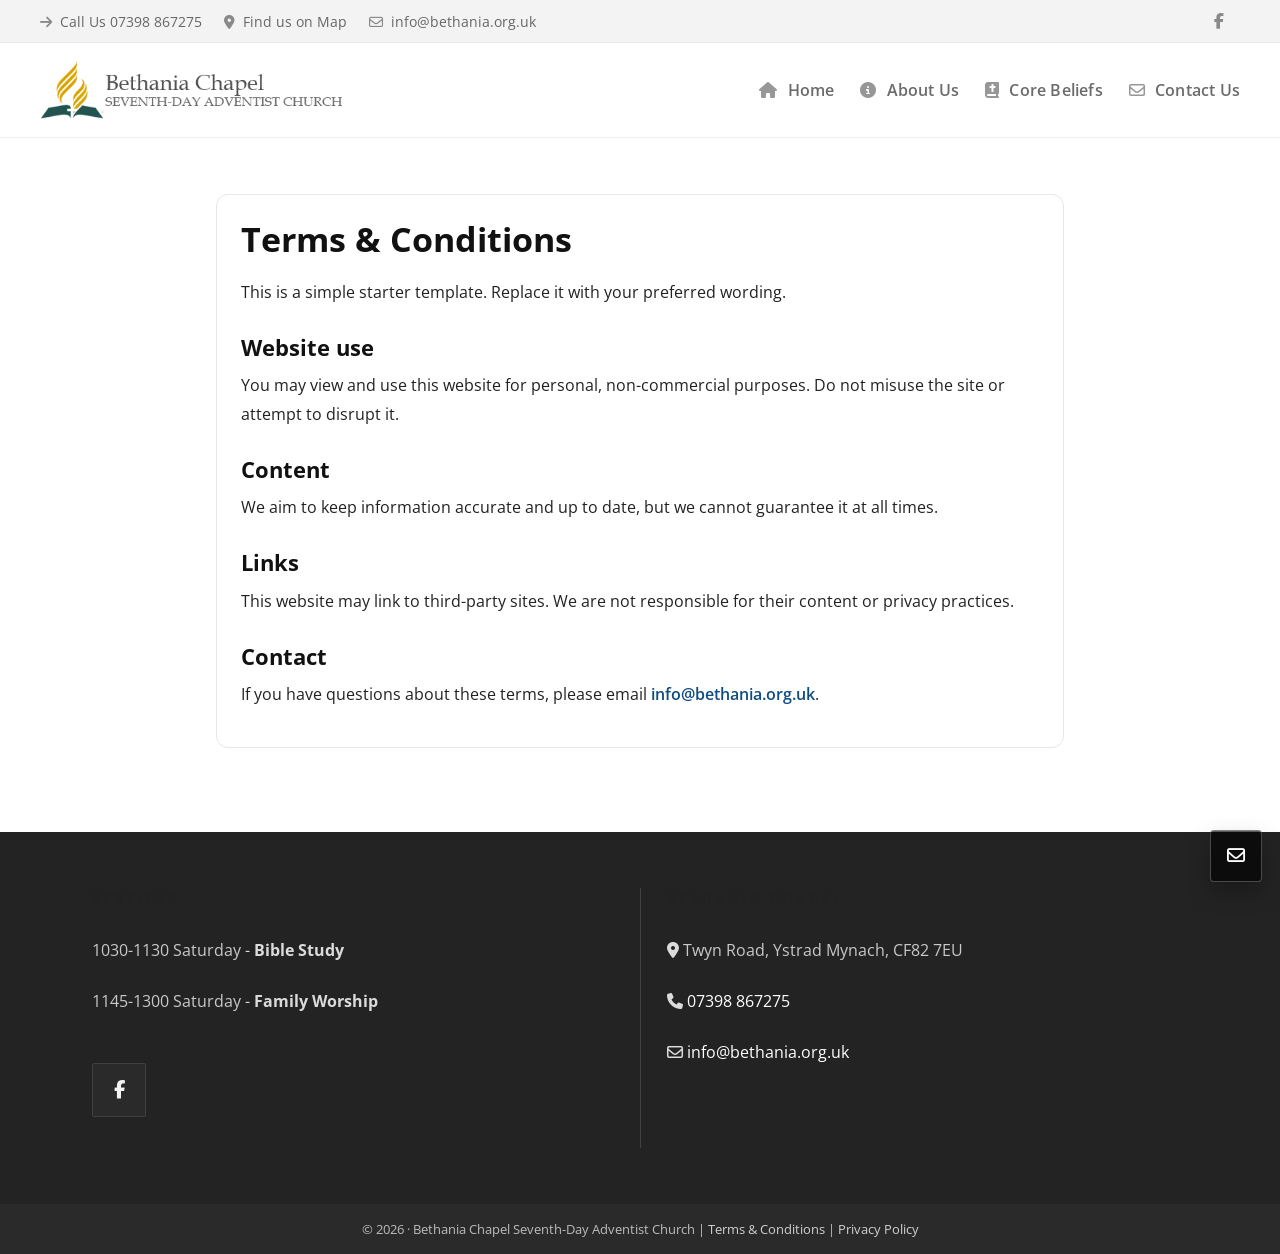
<file: terms/index.html>
<!DOCTYPE html>
<html lang="en-GB">

<head>
  <meta charset="utf-8" />
  <title>Terms &amp; Conditions | Bethania Chapel</title>
  <meta name="viewport" content="width=device-width, initial-scale=1" />
  <meta name="description" content="Bethania Chapel website terms and conditions." />
  <link rel="canonical" href="https://bethania.org.uk/terms.html" />

  <meta property="og:site_name" content="Bethania Chapel" />
  <meta property="og:title" content="Terms &amp;amp; Conditions | Bethania Chapel" />
  <meta property="og:description" content="Bethania Chapel website terms and conditions." />
  <meta property="og:type" content="website" />
  <meta property="og:url" content="https://bethania.org.uk/terms.html" />
  <meta property="og:image" content="https://bethania.org.uk/images/hero.jpg" />

  <meta name="twitter:card" content="summary_large_image" />
  <meta name="twitter:title" content="Terms &amp;amp; Conditions | Bethania Chapel" />
  <meta name="twitter:description" content="Bethania Chapel website terms and conditions." />
  <meta name="twitter:image" content="https://bethania.org.uk/images/hero.jpg" />

  <script type="application/ld+json">
  {{
    "@context": "https://schema.org",
    "@type": "Church",
    "name": "Bethania Chapel",
    "url": "https://bethania.org.uk/",
    "logo": "https://bethania.org.uk/images/bethania_logoPar.png",
    "image": "https://bethania.org.uk/images/hero.jpg",
    "telephone": "+44 7398 867275",
    "email": "info@bethania.org.uk",
    "address": {{
      "@type": "PostalAddress",
      "streetAddress": "Twyn Road",
      "addressLocality": "Ystrad Mynach",
      "postalCode": "CF82 7EU",
      "addressCountry": "GB"
    }},
    "sameAs": [
      "https://www.facebook.com/bethania.org.uk/"
    ]
  }}
  </script>


  <link rel="preconnect" href="https://fonts.googleapis.com" />
  <link rel="preconnect" href="https://fonts.gstatic.com" crossorigin />
  <link href="https://fonts.googleapis.com/css2?family=Open+Sans:wght@400;600;700&display=swap" rel="stylesheet" />
  <link href="https://cdnjs.cloudflare.com/ajax/libs/font-awesome/6.5.0/css/all.min.css" rel="stylesheet" />
  <link href="/css/styles.css" rel="stylesheet" />
</head>

<body class="light">
  <a class="skip-link" href="#main">Skip to content</a>

  <!-- Top bar (light) -->
  <div class="topbar topbar--light">
    <div class="container topbar-row">
      <div class="topbar-left">
        <a class="topbar-link" href="tel:07398867275"><i class="fa-solid fa-arrow-right"></i>Call Us 07398 867275</a>
        <a class="topbar-link" href="https://maps.google.com/?q=Twyn%20Road%2C%20Ystrad%20Mynach%2C%20CF82%207EU" rel="noopener" target="_blank">
          <i class="fa-solid fa-location-dot"></i>Find us on Map
        </a>
        <a class="topbar-link" href="mailto:info@bethania.org.uk"><i class="fa-regular fa-envelope"></i>info@bethania.org.uk</a>
      </div>
      <div class="topbar-right">
        <a aria-label="Facebook" class="topbar-link" href="https://www.facebook.com/bethania.org.uk/" rel="noopener" target="_blank">
          <i class="fa-brands fa-facebook-f"></i>
        </a>
      </div>
    </div>
  </div>

  <!-- Header (light) -->
  <header class="header header--light" role="banner">
    <div class="container header-row">
      <a class="brand" href="/" aria-label="Bethania Chapel home">
        <img class="brand-logo" src="/images/bethania_logoPar.png" alt="Bethania Chapel logo" />
      </a>

      <div class="nav-wrap">
        <button class="nav-toggle" type="button" aria-label="Menu" aria-expanded="false">
          <i class="fa-solid fa-bars" aria-hidden="true"></i>
        </button>
        <nav class="nav" aria-label="Main navigation">
          <a class="nav-link" href="/"><i class="fa-solid fa-house"></i>Home</a>
          <a class="nav-link" href="/about/"><i class="fa-solid fa-circle-info"></i>About Us</a>
          <a class="nav-link" href="/beliefs/"><i class="fa-solid fa-book-bible"></i>Core Beliefs</a>
          <a class="nav-link" href="/contact/"><i class="fa-regular fa-envelope"></i>Contact Us</a>
        </nav>
      </div>
    </div>
  </header>

  <main id="main" class="page">
    <div class="container">
      <div class="card">
        <h1>Terms &amp; Conditions</h1>
        <p>This is a simple starter template. Replace it with your preferred wording.</p>

        <h2>Website use</h2>
        <p>You may view and use this website for personal, non-commercial purposes. Do not misuse the site or attempt to disrupt it.</p>

        <h2>Content</h2>
        <p>We aim to keep information accurate and up to date, but we cannot guarantee it at all times.</p>

        <h2>Links</h2>
        <p>This website may link to third-party sites. We are not responsible for their content or privacy practices.</p>

        <h2>Contact</h2>
        <p>If you have questions about these terms, please email <a href="mailto:info@bethania.org.uk">info@bethania.org.uk</a>.</p>
      </div>
    </div>

  </main>

  <section class="info" aria-label="Information panel">
    <div class="container">
      <div class="info-grid info-grid--2">
        <div class="info-col">
          <h3>SERVICES</h3>
          <p><span class="muted">1030-1130 Saturday</span> - <strong>Bible Study</strong></p>
          <p><span class="muted">1145-1300 Saturday</span> - <strong>Family Worship</strong></p>
          <a class="social-box social-box--link" aria-label="Facebook" href="https://www.facebook.com/bethania.org.uk/" rel="noopener" target="_blank">
            <i class="fa-brands fa-facebook-f" aria-hidden="true"></i>
          </a>
        </div>

        <div class="info-col">
          <h3>BETHANIA CHAPEL</h3>
          <p><i class="fa-solid fa-location-dot"></i> <span class="muted">Twyn Road, Ystrad Mynach, CF82 7EU</span></p>
          <p><i class="fa-solid fa-phone"></i> <a class="plain-link" href="tel:07398867275">07398 867275</a></p>
          <p><i class="fa-regular fa-envelope"></i> <a class="plain-link" href="mailto:info@bethania.org.uk">info@bethania.org.uk</a></p>
        </div>
      </div>
    </div>
  </section>

  <footer class="footer">
    <div class="container">
      © <span data-year=""></span> · Bethania Chapel Seventh-Day Adventist Church |
      <a class="footer-link" href="/terms/">Terms &amp; Conditions</a> |
      <a class="footer-link" href="/privacy/">Privacy Policy</a>
    </div>
  </footer>

  <a class="fab-mail" href="mailto:info@bethania.org.uk" aria-label="Email Bethania Chapel">
    <i class="fa-regular fa-envelope" aria-hidden="true"></i>
  </a>

  <script src="/js/site.js"></script>
</body>
</html>
</file>
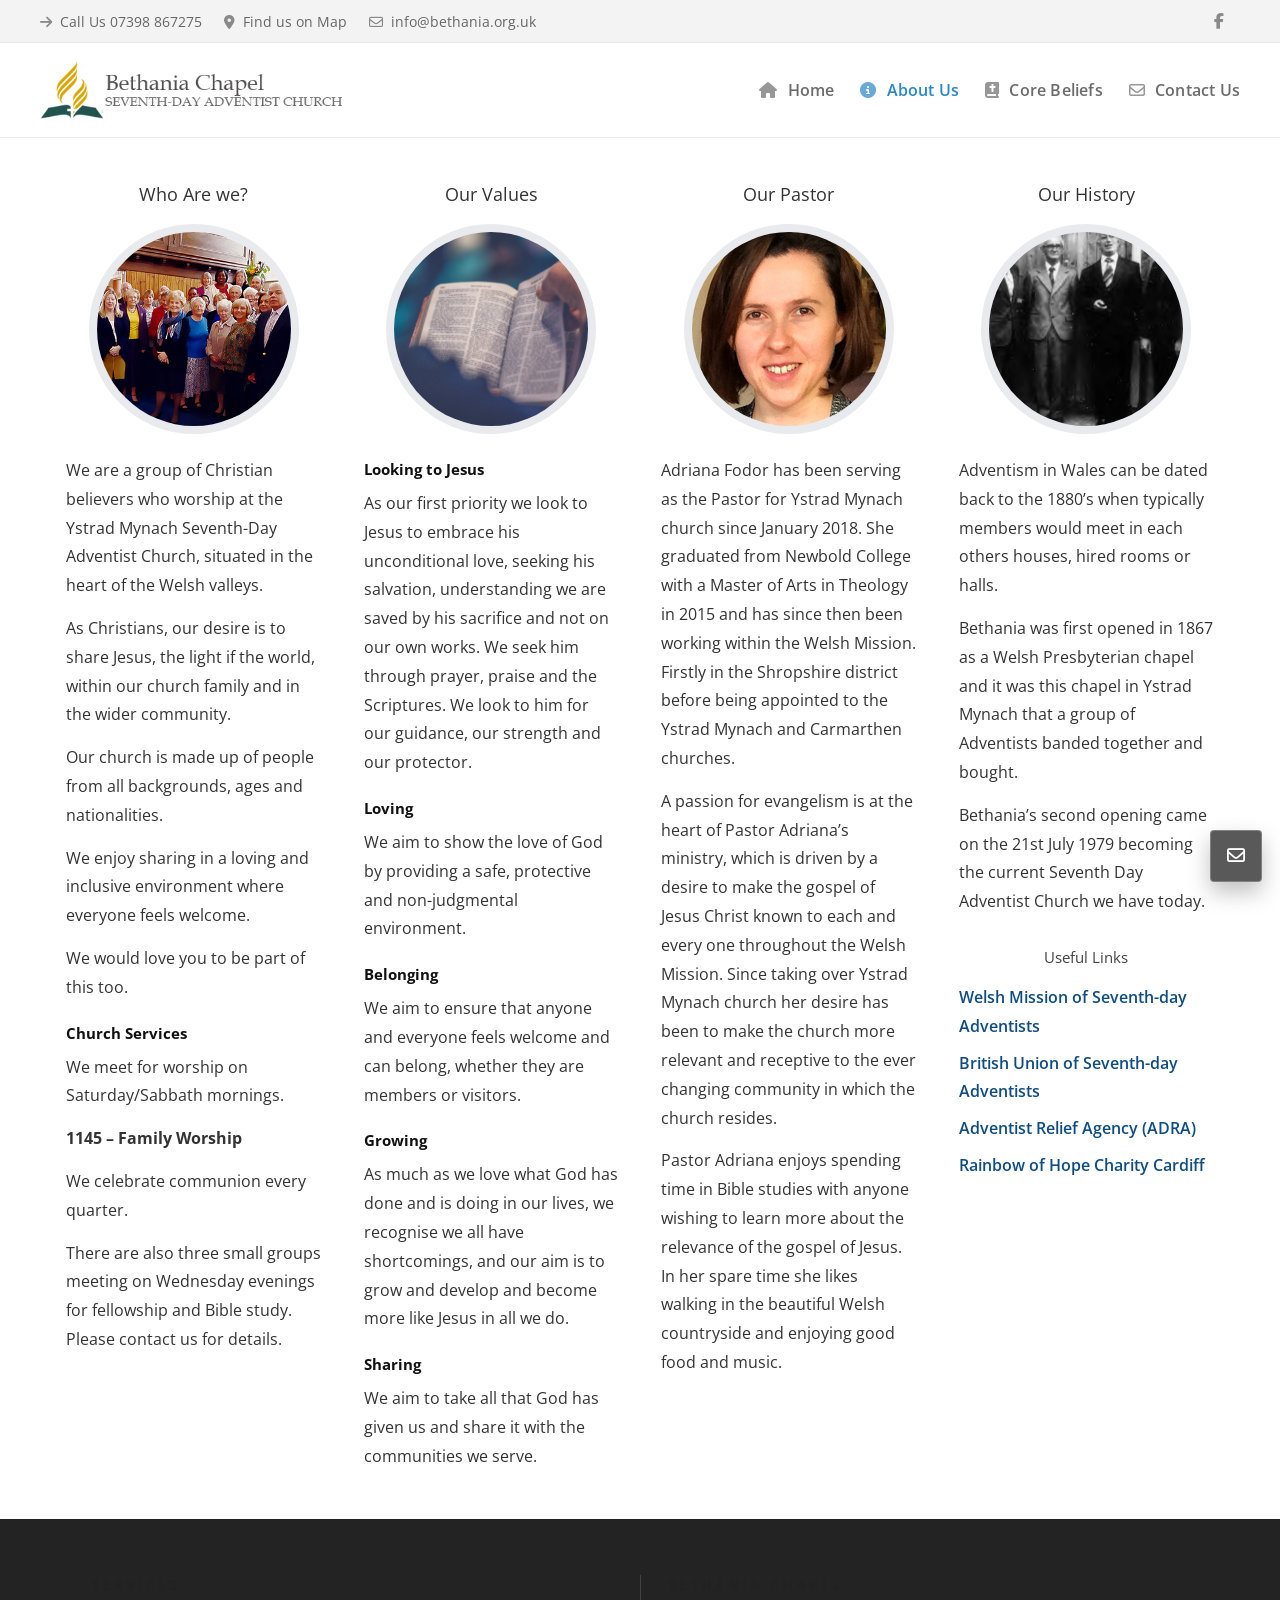
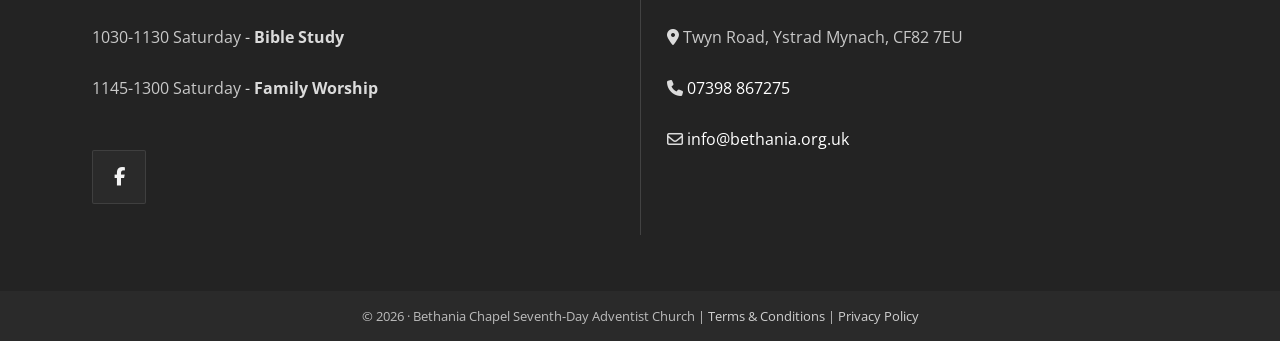
<file: about.html>
<!DOCTYPE html>
<html lang="en-GB">
<head>
  <meta charset="utf-8" />
  <title>About Us | Bethania Chapel</title>
  <meta name="viewport" content="width=device-width, initial-scale=1" />
  <meta name="description" content="About Bethania Chapel (Seventh-day Adventist church in Ystrad Mynach)." />
  <link rel="canonical" href="https://bethania.org.uk/about.html" />

  <meta property="og:site_name" content="Bethania Chapel" />
  <meta property="og:title" content="About Us | Bethania Chapel" />
  <meta property="og:description" content="About Bethania Chapel (Seventh-day Adventist church in Ystrad Mynach)." />
  <meta property="og:type" content="website" />
  <meta property="og:url" content="https://bethania.org.uk/about.html" />
  <meta property="og:image" content="https://bethania.org.uk/images/hero.jpg" />

  <meta name="twitter:card" content="summary_large_image" />
  <meta name="twitter:title" content="About Us | Bethania Chapel" />
  <meta name="twitter:description" content="About Bethania Chapel (Seventh-day Adventist church in Ystrad Mynach)." />
  <meta name="twitter:image" content="https://bethania.org.uk/images/hero.jpg" />

  <script type="application/ld+json">
  {{
    "@context": "https://schema.org",
    "@type": "Church",
    "name": "Bethania Chapel",
    "url": "https://bethania.org.uk/",
    "logo": "https://bethania.org.uk/images/bethania_logoPar.png",
    "image": "https://bethania.org.uk/images/hero.jpg",
    "telephone": "+44 7398 867275",
    "email": "info@bethania.org.uk",
    "address": {{
      "@type": "PostalAddress",
      "streetAddress": "Twyn Road",
      "addressLocality": "Ystrad Mynach",
      "postalCode": "CF82 7EU",
      "addressCountry": "GB"
    }},
    "sameAs": [
      "https://www.facebook.com/bethania.org.uk/"
    ]
  }}
  </script>


  <link rel="preconnect" href="https://fonts.googleapis.com" />
  <link rel="preconnect" href="https://fonts.gstatic.com" crossorigin />
  <link href="https://fonts.googleapis.com/css2?family=Open+Sans:wght@400;600;700&display=swap" rel="stylesheet" />
  <link href="https://cdnjs.cloudflare.com/ajax/libs/font-awesome/6.5.0/css/all.min.css" rel="stylesheet" />
  <link href="css/styles.css" rel="stylesheet" />
</head>

<body class="light">
  <a class="skip-link" href="#main">Skip to content</a>

  <!-- Top bar (light) -->
  <div class="topbar topbar--light">
    <div class="container topbar-row">
      <div class="topbar-left">
        <a class="topbar-link" href="tel:07398867275"><i class="fa-solid fa-arrow-right"></i>Call Us 07398 867275</a>
        <a class="topbar-link" href="https://maps.google.com/?q=Twyn%20Road%2C%20Ystrad%20Mynach%2C%20CF82%207EU" rel="noopener" target="_blank">
          <i class="fa-solid fa-location-dot"></i>Find us on Map
        </a>
        <a class="topbar-link" href="mailto:info@bethania.org.uk"><i class="fa-regular fa-envelope"></i>info@bethania.org.uk</a>
      </div>
      <div class="topbar-right">
        <a aria-label="Facebook" class="topbar-link" href="https://www.facebook.com/bethania.org.uk/" rel="noopener" target="_blank">
          <i class="fa-brands fa-facebook-f"></i>
        </a>
      </div>
    </div>
  </div>

  <!-- Header (light) -->
  <header class="header header--light" role="banner">
    <div class="container header-row">
      <a class="brand" href="index.html" aria-label="Bethania Chapel home">
        <img class="brand-logo" src="images/bethania_logoPar.png" alt="Bethania Chapel logo" />
      </a>

      <div class="nav-wrap">
        <button class="nav-toggle" type="button" aria-label="Menu" aria-expanded="false">
          <i class="fa-solid fa-bars" aria-hidden="true"></i>
        </button>
        <nav class="nav" aria-label="Main navigation">
          <a class="nav-link" href="index.html"><i class="fa-solid fa-house"></i>Home</a>
          <a class="nav-link active" href="about.html"><i class="fa-solid fa-circle-info"></i>About Us</a>
          <a class="nav-link" href="beliefs.html"><i class="fa-solid fa-book-bible"></i>Core Beliefs</a>
          <a class="nav-link" href="contact.html"><i class="fa-regular fa-envelope"></i>Contact Us</a>
        </nav>
      </div>
    </div>
  </header>

  <main id="main" class="about-page">
  <h1 class="sr-only">About Us</h1>
    <section class="about-four" aria-label="About Bethania Chapel">
      <div class="container">
        <div class="about-grid">
          <article class="about-card">
            <h3>Who Are we?</h3>
            <div class="about-avatar">
              <img src="images/Who-A.jpg" alt="Bethania church family" />
            </div>
            <div class="about-copy">
              <p>We are a group of Christian believers who worship at the Ystrad Mynach Seventh-Day Adventist Church, situated in the heart of the Welsh valleys.</p>
              <p>As Christians, our desire is to share Jesus, the light if the world, within our church family and in the wider community.</p>
              <p>Our church is made up of people from all backgrounds, ages and nationalities.</p>
              <p>We enjoy sharing in a loving and inclusive environment where everyone feels welcome.</p>
              <p>We would love you to be part of this too.</p>

              <h4>Church Services</h4>
              <p>We meet for worship on Saturday/Sabbath mornings.</p>
              <p><strong>1145 – Family Worship</strong></p>
              <p>We celebrate communion every quarter.</p>
              <p>There are also three small groups meeting on Wednesday evenings for fellowship and Bible study. Please contact us for details.</p>
            </div>
          </article>

          <article class="about-card">
            <h3>Our Values</h3>
            <div class="about-avatar">
              <img src="images/biblestudy-e1530283963885.png" alt="Open Bible" />
            </div>
            <div class="about-copy">
              <h4>Looking to Jesus</h4>
              <p>As our first priority we look to Jesus to embrace his unconditional love, seeking his salvation, understanding we are saved by his sacrifice and not on our own works. We seek him through prayer, praise and the Scriptures. We look to him for our guidance, our strength and our protector.</p>

              <h4>Loving</h4>
              <p>We aim to show the love of God by providing a safe, protective and non-judgmental environment.</p>

              <h4>Belonging</h4>
              <p>We aim to ensure that anyone and everyone feels welcome and can belong, whether they are members or visitors.</p>

              <h4>Growing</h4>
              <p>As much as we love what God has done and is doing in our lives, we recognise we all have shortcomings, and our aim is to grow and develop and become more like Jesus in all we do.</p>

              <h4>Sharing</h4>
              <p>We aim to take all that God has given us and share it with the communities we serve.</p>
            </div>
          </article>

          <article class="about-card">
            <h3>Our Pastor</h3>
            <div class="about-avatar">
              <img src="images/Adriana-A.jpg" alt="Pastor Adriana Fodor" />
            </div>
            <div class="about-copy">
              <p>Adriana Fodor has been serving as the Pastor for Ystrad Mynach church since January 2018. She graduated from Newbold College with a Master of Arts in Theology in 2015 and has since then been working within the Welsh Mission. Firstly in the Shropshire district before being appointed to the Ystrad Mynach and Carmarthen churches.</p>
              <p>A passion for evangelism is at the heart of Pastor Adriana’s ministry, which is driven by a desire to make the gospel of Jesus Christ known to each and every one throughout the Welsh Mission. Since taking over Ystrad Mynach church her desire has been to make the church more relevant and receptive to the ever changing community in which the church resides.</p>
              <p>Pastor Adriana enjoys spending time in Bible studies with anyone wishing to learn more about the relevance of the gospel of Jesus. In her spare time she likes walking in the beautiful Welsh countryside and enjoying good food and music.</p>
            </div>
          </article>

          <article class="about-card">
            <h3>Our History</h3>
            <div class="about-avatar">
              <img src="images/Opening-A.jpg" alt="Historic Bethania chapel" />
            </div>
            <div class="about-copy">
              <p>Adventism in Wales can be dated back to the 1880’s when typically members would meet in each others houses, hired rooms or halls.</p>
              <p>Bethania was first opened in 1867 as a Welsh Presbyterian chapel and it was this chapel in Ystrad Mynach that a group of Adventists banded together and bought.</p>
              <p>Bethania’s second opening came on the 21st July 1979 becoming the current Seventh Day Adventist Church we have today.</p>

              <h4 class="useful">Useful Links</h4>
              <ul class="useful-links">
                <li><a href="https://wm.adventist.uk" target="_blank" rel="noopener">Welsh Mission of Seventh-day Adventists</a></li>
                <li><a href="https://adventist.uk" target="_blank" rel="noopener">British Union of Seventh-day Adventists</a></li>
                <li><a href="https://adra.org.uk" target="_blank" rel="noopener">Adventist Relief Agency (ADRA)</a></li>
                <li><a href="https://www.rainbow-of-hope.co.uk" target="_blank" rel="noopener">Rainbow of Hope Charity Cardiff</a></li>
              </ul>
            </div>
          </article>
        </div>
      </div>
    </section>

    <section class="info" aria-label="Information panel">
      <div class="container">
        <div class="info-grid info-grid--2">
          <div class="info-col">
            <h3>SERVICES</h3>
            <p><span class="muted">1030-1130 Saturday</span> - <strong>Bible Study</strong></p>
            <p><span class="muted">1145-1300 Saturday</span> - <strong>Family Worship</strong></p>
            <a class="social-box social-box--link" aria-label="Facebook" href="https://www.facebook.com/bethania.org.uk/" rel="noopener" target="_blank">
              <i class="fa-brands fa-facebook-f" aria-hidden="true"></i>
            </a>
          </div>

          <div class="info-col">
            <h3>BETHANIA CHAPEL</h3>
            <p><i class="fa-solid fa-location-dot"></i> <span class="muted">Twyn Road, Ystrad Mynach, CF82 7EU</span></p>
            <p><i class="fa-solid fa-phone"></i> <a class="plain-link" href="tel:07398867275">07398 867275</a></p>
            <p><i class="fa-regular fa-envelope"></i> <a class="plain-link" href="mailto:info@bethania.org.uk">info@bethania.org.uk</a></p>
          </div>
        </div>
      </div>
    </section>
  </main>

  <footer class="footer">
    <div class="container">
      © <span data-year=""></span> · Bethania Chapel Seventh-Day Adventist Church |
      <a class="footer-link" href="terms.html">Terms &amp; Conditions</a> |
      <a class="footer-link" href="privacy.html">Privacy Policy</a>
    </div>
  </footer>

  <a class="fab-mail" href="mailto:info@bethania.org.uk" aria-label="Email Bethania Chapel">
    <i class="fa-regular fa-envelope" aria-hidden="true"></i>
  </a>

  <script src="js/site.js"></script>
</body>
</html>
</file>
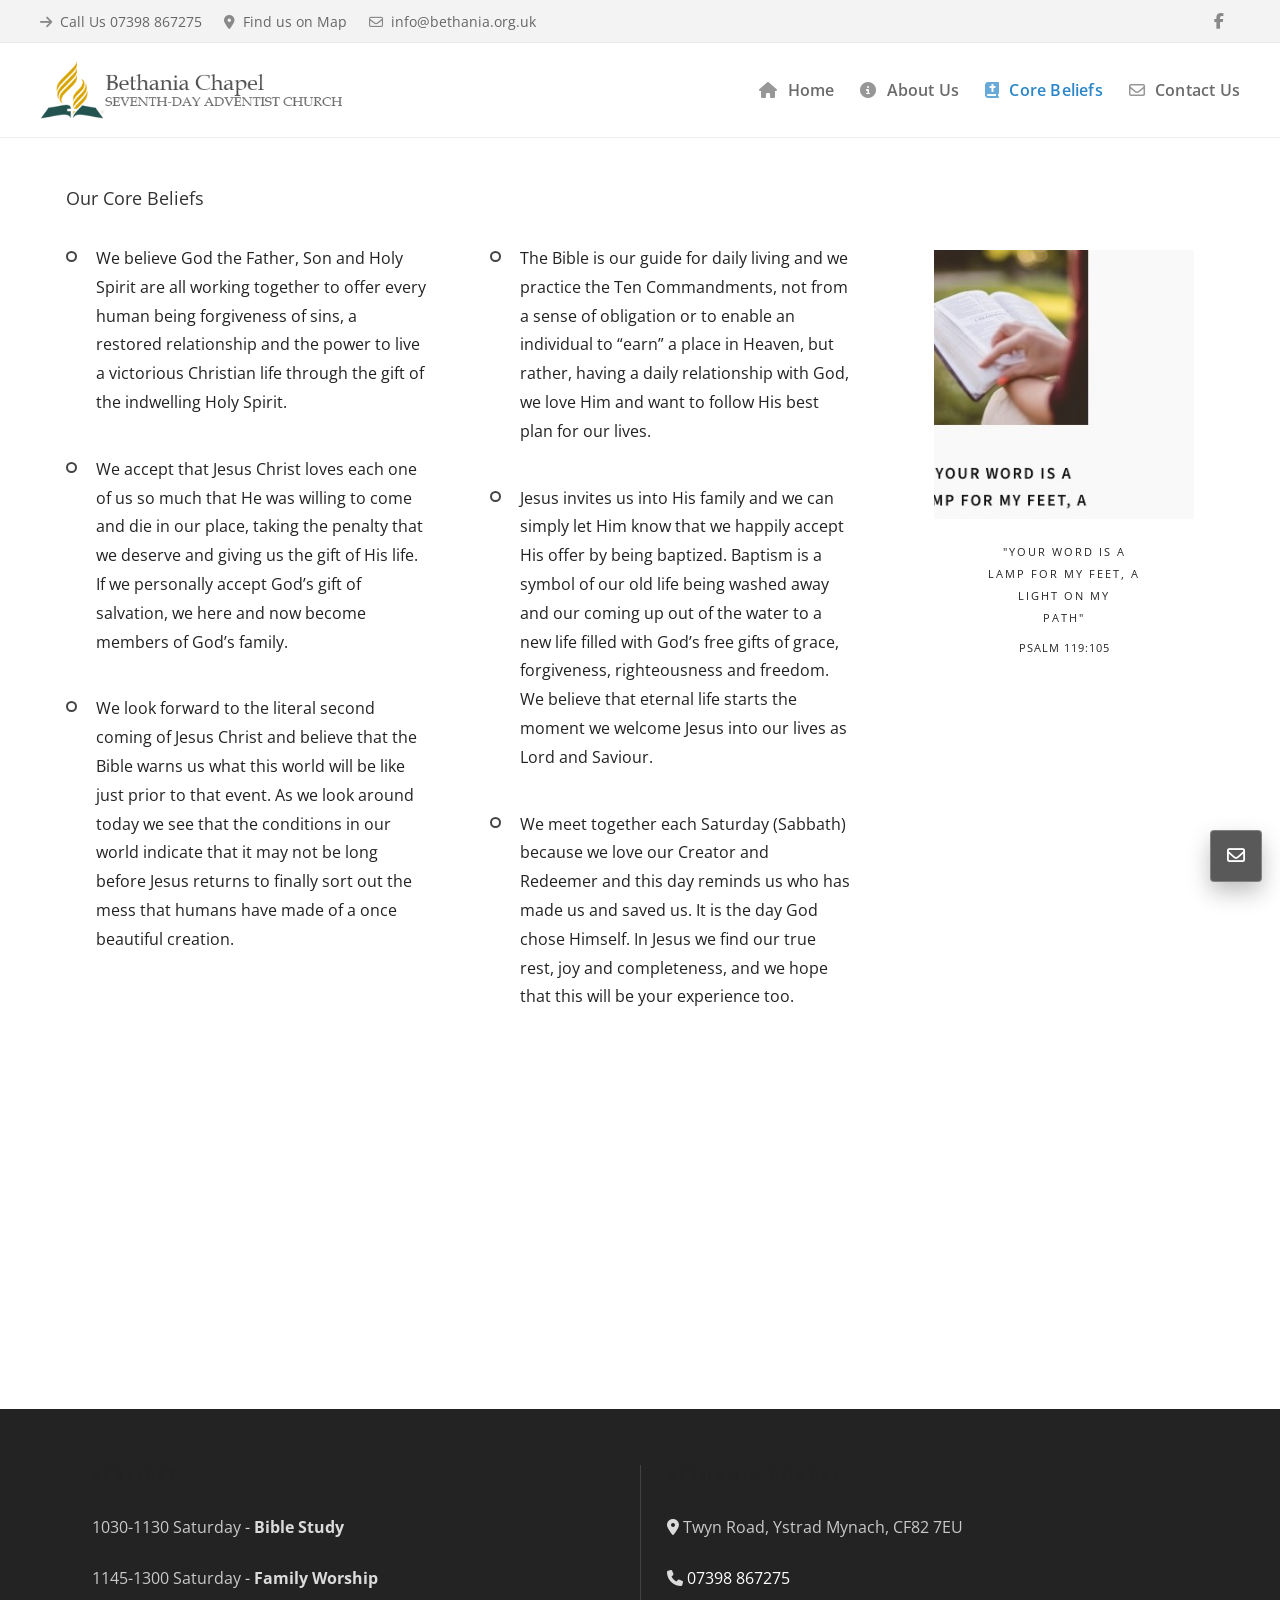
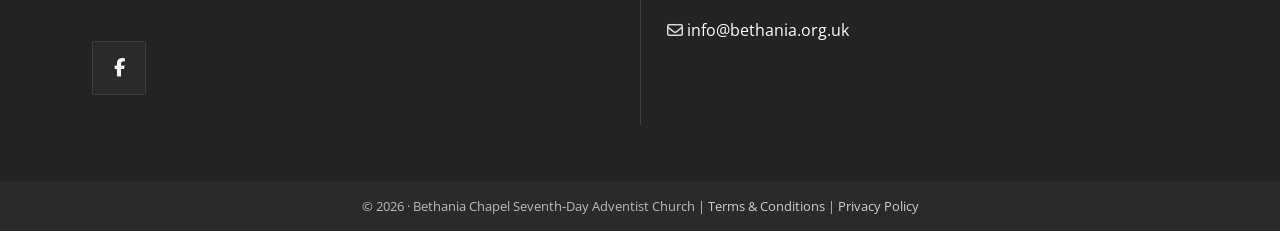
<file: beliefs.html>
<!DOCTYPE html>
<html lang="en-GB">

<head>
  <meta charset="utf-8" />
  <title>Core Beliefs | Bethania Chapel</title>
  <meta name="viewport" content="width=device-width, initial-scale=1" />
  <meta name="description" content="Bethania Chapel core beliefs and teaching summary." />
  <link rel="canonical" href="https://bethania.org.uk/beliefs.html" />

  <meta property="og:site_name" content="Bethania Chapel" />
  <meta property="og:title" content="Core Beliefs | Bethania Chapel" />
  <meta property="og:description" content="Bethania Chapel core beliefs and teaching summary." />
  <meta property="og:type" content="website" />
  <meta property="og:url" content="https://bethania.org.uk/beliefs.html" />
  <meta property="og:image" content="https://bethania.org.uk/images/hero.jpg" />

  <meta name="twitter:card" content="summary_large_image" />
  <meta name="twitter:title" content="Core Beliefs | Bethania Chapel" />
  <meta name="twitter:description" content="Bethania Chapel core beliefs and teaching summary." />
  <meta name="twitter:image" content="https://bethania.org.uk/images/hero.jpg" />

  <script type="application/ld+json">
  {{
    "@context": "https://schema.org",
    "@type": "Church",
    "name": "Bethania Chapel",
    "url": "https://bethania.org.uk/",
    "logo": "https://bethania.org.uk/images/bethania_logoPar.png",
    "image": "https://bethania.org.uk/images/hero.jpg",
    "telephone": "+44 7398 867275",
    "email": "info@bethania.org.uk",
    "address": {{
      "@type": "PostalAddress",
      "streetAddress": "Twyn Road",
      "addressLocality": "Ystrad Mynach",
      "postalCode": "CF82 7EU",
      "addressCountry": "GB"
    }},
    "sameAs": [
      "https://www.facebook.com/bethania.org.uk/"
    ]
  }}
  </script>


  <link rel="preconnect" href="https://fonts.googleapis.com" />
  <link rel="preconnect" href="https://fonts.gstatic.com" crossorigin />
  <link href="https://fonts.googleapis.com/css2?family=Open+Sans:wght@400;600;700&display=swap" rel="stylesheet" />
  <link href="https://cdnjs.cloudflare.com/ajax/libs/font-awesome/6.5.0/css/all.min.css" rel="stylesheet" />
  <link href="css/styles.css" rel="stylesheet" />
</head>

<body class="light">
  <a class="skip-link" href="#main">Skip to content</a>

  <!-- Top bar (light) -->
  <div class="topbar topbar--light">
    <div class="container topbar-row">
      <div class="topbar-left">
        <a class="topbar-link" href="tel:07398867275"><i class="fa-solid fa-arrow-right"></i>Call Us 07398 867275</a>
        <a class="topbar-link" href="https://maps.google.com/?q=Twyn%20Road%2C%20Ystrad%20Mynach%2C%20CF82%207EU" rel="noopener" target="_blank">
          <i class="fa-solid fa-location-dot"></i>Find us on Map
        </a>
        <a class="topbar-link" href="mailto:info@bethania.org.uk"><i class="fa-regular fa-envelope"></i>info@bethania.org.uk</a>
      </div>
      <div class="topbar-right">
        <a aria-label="Facebook" class="topbar-link" href="https://www.facebook.com/bethania.org.uk/" rel="noopener" target="_blank">
          <i class="fa-brands fa-facebook-f"></i>
        </a>
      </div>
    </div>
  </div>

  <!-- Header (light) -->
  <header class="header header--light" role="banner">
    <div class="container header-row">
      <a class="brand" href="index.html" aria-label="Bethania Chapel home">
        <img class="brand-logo" src="images/bethania_logoPar.png" alt="Bethania Chapel logo" />
      </a>

      <div class="nav-wrap">
        <button class="nav-toggle" type="button" aria-label="Menu" aria-expanded="false">
          <i class="fa-solid fa-bars" aria-hidden="true"></i>
        </button>
        <nav class="nav" aria-label="Main navigation">
          <a class="nav-link" href="index.html"><i class="fa-solid fa-house"></i>Home</a>
          <a class="nav-link" href="about.html"><i class="fa-solid fa-circle-info"></i>About Us</a>
          <a class="nav-link active" href="beliefs.html"><i class="fa-solid fa-book-bible"></i>Core Beliefs</a>
          <a class="nav-link" href="contact.html"><i class="fa-regular fa-envelope"></i>Contact Us</a>
        </nav>
      </div>
    </div>
  </header>

  <main id="main" class="beliefs-page">
    <section class="beliefs" aria-label="Our core beliefs">
      <div class="container">
        <h1 class="beliefs-title">Our Core Beliefs</h1>

        <div class="beliefs-layout">
          <div class="beliefs-col">
            <ul class="beliefs-list">
              <li>
                We believe God the Father, Son and Holy Spirit are all working together to offer every human being
                forgiveness of sins, a restored relationship and the power to live a victorious Christian life through the
                gift of the indwelling Holy Spirit.
              </li>
              <li>
                We accept that Jesus Christ loves each one of us so much that He was willing to come and die in our
                place, taking the penalty that we deserve and giving us the gift of His life. If we personally accept God’s
                gift of salvation, we here and now become members of God’s family.
              </li>
              <li>
                We look forward to the literal second coming of Jesus Christ and believe that the Bible warns us what this
                world will be like just prior to that event. As we look around today we see that the conditions in our world
                indicate that it may not be long before Jesus returns to finally sort out the mess that humans have made of a
                once beautiful creation.
              </li>
            </ul>
          </div>

          <div class="beliefs-col">
            <ul class="beliefs-list">
              <li>
                The Bible is our guide for daily living and we practice the Ten Commandments, not from a sense of obligation
                or to enable an individual to “earn” a place in Heaven, but rather, having a daily relationship with God, we
                love Him and want to follow His best plan for our lives.
              </li>
              <li>
                Jesus invites us into His family and we can simply let Him know that we happily accept His offer by being
                baptized. Baptism is a symbol of our old life being washed away and our coming up out of the water to a new
                life filled with God’s free gifts of grace, forgiveness, righteousness and freedom. We believe that eternal
                life starts the moment we welcome Jesus into our lives as Lord and Saviour.
              </li>
              <li>
                We meet together each Saturday (Sabbath) because we love our Creator and Redeemer and this day reminds us
                who has made us and saved us. It is the day God chose Himself. In Jesus we find our true rest, joy and
                completeness, and we hope that this will be your experience too.
              </li>
            </ul>
          </div>

          <aside class="beliefs-aside" aria-label="Bible verse">
            <img class="beliefs-image" src="images/core_bible.jpg" alt="Open Bible" />
            <p class="beliefs-quote">
              "YOUR WORD IS A<br />
              LAMP FOR MY FEET, A<br />
              LIGHT ON MY<br />
              PATH"<span class="beliefs-ref">PSALM 119:105</span>
            </p>
          </aside>
        </div>
      </div>
    </section>

    <!-- Lower information panel (2 columns) -->
    <section class="info" aria-label="Information panel">
      <div class="container">
        <div class="info-grid info-grid--2">
          <div class="info-col">
            <h3>SERVICES</h3>
            <p><span class="muted">1030-1130 Saturday</span> - <strong>Bible Study</strong></p>
            <p><span class="muted">1145-1300 Saturday</span> - <strong>Family Worship</strong></p>
            <a class="social-box social-box--link" aria-label="Facebook" href="https://www.facebook.com/bethania.org.uk/" rel="noopener" target="_blank">
              <i class="fa-brands fa-facebook-f" aria-hidden="true"></i>
            </a>
          </div>

          <div class="info-col">
            <h3>BETHANIA CHAPEL</h3>
            <p><i class="fa-solid fa-location-dot"></i> <span class="muted">Twyn Road, Ystrad Mynach, CF82 7EU</span></p>
            <p><i class="fa-solid fa-phone"></i> <a class="plain-link" href="tel:07398867275">07398 867275</a></p>
            <p><i class="fa-regular fa-envelope"></i> <a class="plain-link" href="mailto:info@bethania.org.uk">info@bethania.org.uk</a></p>
          </div>
        </div>
      </div>
    </section>
  </main>

  <footer class="footer">
    <div class="container">
      © <span data-year=""></span> · Bethania Chapel Seventh-Day Adventist Church |
      <a class="footer-link" href="terms.html">Terms &amp; Conditions</a> |
      <a class="footer-link" href="privacy.html">Privacy Policy</a>
    </div>
  </footer>

  <a class="fab-mail" href="mailto:info@bethania.org.uk" aria-label="Email Bethania Chapel">
    <i class="fa-regular fa-envelope" aria-hidden="true"></i>
  </a>

  <script src="js/site.js"></script>
</body>

</html>
</file>
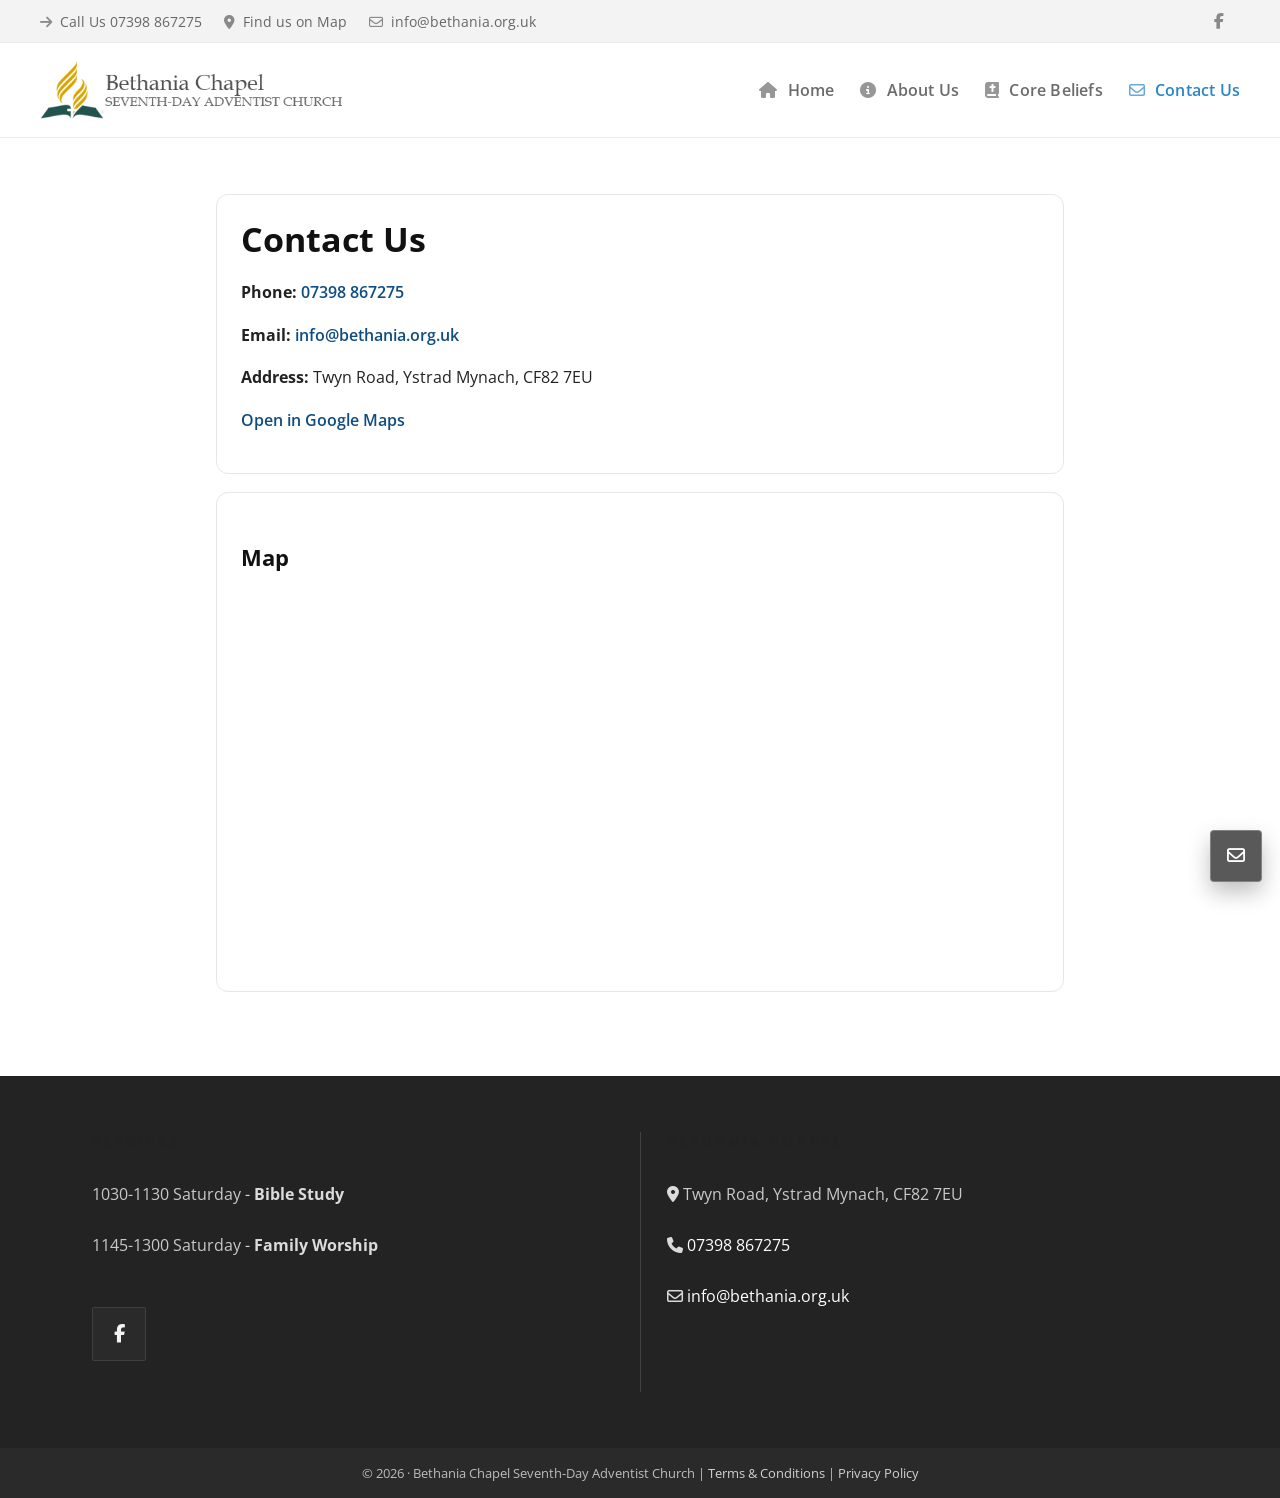
<file: contact.html>
<!DOCTYPE html>
<html lang="en-GB">

<head>
  <meta charset="utf-8" />
  <title>Contact Us | Bethania Chapel</title>
  <meta name="viewport" content="width=device-width, initial-scale=1" />
  <meta name="description" content="Contact Bethania Chapel and find directions to Twyn Road, Ystrad Mynach." />
  <link rel="canonical" href="https://bethania.org.uk/contact.html" />

  <meta property="og:site_name" content="Bethania Chapel" />
  <meta property="og:title" content="Contact Us | Bethania Chapel" />
  <meta property="og:description" content="Contact Bethania Chapel and find directions to Twyn Road, Ystrad Mynach." />
  <meta property="og:type" content="website" />
  <meta property="og:url" content="https://bethania.org.uk/contact.html" />
  <meta property="og:image" content="https://bethania.org.uk/images/hero.jpg" />

  <meta name="twitter:card" content="summary_large_image" />
  <meta name="twitter:title" content="Contact Us | Bethania Chapel" />
  <meta name="twitter:description" content="Contact Bethania Chapel and find directions to Twyn Road, Ystrad Mynach." />
  <meta name="twitter:image" content="https://bethania.org.uk/images/hero.jpg" />

  <script type="application/ld+json">
  {{
    "@context": "https://schema.org",
    "@type": "Church",
    "name": "Bethania Chapel",
    "url": "https://bethania.org.uk/",
    "logo": "https://bethania.org.uk/images/bethania_logoPar.png",
    "image": "https://bethania.org.uk/images/hero.jpg",
    "telephone": "+44 7398 867275",
    "email": "info@bethania.org.uk",
    "address": {{
      "@type": "PostalAddress",
      "streetAddress": "Twyn Road",
      "addressLocality": "Ystrad Mynach",
      "postalCode": "CF82 7EU",
      "addressCountry": "GB"
    }},
    "sameAs": [
      "https://www.facebook.com/bethania.org.uk/"
    ]
  }}
  </script>


  <link rel="preconnect" href="https://fonts.googleapis.com" />
  <link rel="preconnect" href="https://fonts.gstatic.com" crossorigin />
  <link href="https://fonts.googleapis.com/css2?family=Open+Sans:wght@400;600;700&display=swap" rel="stylesheet" />
  <link href="https://cdnjs.cloudflare.com/ajax/libs/font-awesome/6.5.0/css/all.min.css" rel="stylesheet" />
  <link href="css/styles.css" rel="stylesheet" />
</head>

<body class="light">
  <a class="skip-link" href="#main">Skip to content</a>

  <!-- Top bar (light) -->
  <div class="topbar topbar--light">
    <div class="container topbar-row">
      <div class="topbar-left">
        <a class="topbar-link" href="tel:07398867275"><i class="fa-solid fa-arrow-right"></i>Call Us 07398 867275</a>
        <a class="topbar-link" href="https://maps.google.com/?q=Twyn%20Road%2C%20Ystrad%20Mynach%2C%20CF82%207EU" rel="noopener" target="_blank">
          <i class="fa-solid fa-location-dot"></i>Find us on Map
        </a>
        <a class="topbar-link" href="mailto:info@bethania.org.uk"><i class="fa-regular fa-envelope"></i>info@bethania.org.uk</a>
      </div>
      <div class="topbar-right">
        <a aria-label="Facebook" class="topbar-link" href="https://www.facebook.com/bethania.org.uk/" rel="noopener" target="_blank">
          <i class="fa-brands fa-facebook-f"></i>
        </a>
      </div>
    </div>
  </div>

  <!-- Header (light) -->
  <header class="header header--light" role="banner">
    <div class="container header-row">
      <a class="brand" href="index.html" aria-label="Bethania Chapel home">
        <img class="brand-logo" src="images/bethania_logoPar.png" alt="Bethania Chapel logo" />
      </a>

      <div class="nav-wrap">
        <button class="nav-toggle" type="button" aria-label="Menu" aria-expanded="false">
          <i class="fa-solid fa-bars" aria-hidden="true"></i>
        </button>
        <nav class="nav" aria-label="Main navigation">
          <a class="nav-link" href="index.html"><i class="fa-solid fa-house"></i>Home</a>
          <a class="nav-link" href="about.html"><i class="fa-solid fa-circle-info"></i>About Us</a>
          <a class="nav-link" href="beliefs.html"><i class="fa-solid fa-book-bible"></i>Core Beliefs</a>
          <a class="nav-link active" href="contact.html"><i class="fa-regular fa-envelope"></i>Contact Us</a>
        </nav>
      </div>
    </div>
  </header>

  <main id="main" class="page">
    <div class="container">
      <div class="card">
        <h1>Contact Us</h1>
        <p><strong>Phone:</strong> <a href="tel:07398867275">07398 867275</a></p>
        <p><strong>Email:</strong> <a href="mailto:info@bethania.org.uk">info@bethania.org.uk</a></p>
        <p><strong>Address:</strong> Twyn Road, Ystrad Mynach, CF82 7EU</p>
        <p>
          <a href="https://maps.google.com/?q=Twyn%20Road%2C%20Ystrad%20Mynach%2C%20CF82%207EU" rel="noopener" target="_blank">
            Open in Google Maps
          </a>
        </p>
      </div>

      <div class="card">
        <h2>Map</h2>
        <iframe class="map" loading="lazy" referrerpolicy="no-referrer-when-downgrade"
          src="https://www.google.com/maps?q=Twyn%20Road%2C%20Ystrad%20Mynach%2C%20CF82%207EU&output=embed"
          title="Map to Bethania Chapel"></iframe>
      </div>
    </div>

  </main>

  <section class="info" aria-label="Information panel">
    <div class="container">
      <div class="info-grid info-grid--2">
        <div class="info-col">
          <h3>SERVICES</h3>
          <p><span class="muted">1030-1130 Saturday</span> - <strong>Bible Study</strong></p>
          <p><span class="muted">1145-1300 Saturday</span> - <strong>Family Worship</strong></p>
          <a class="social-box social-box--link" aria-label="Facebook" href="https://www.facebook.com/bethania.org.uk/" rel="noopener" target="_blank">
            <i class="fa-brands fa-facebook-f" aria-hidden="true"></i>
          </a>
        </div>

        <div class="info-col">
          <h3>BETHANIA CHAPEL</h3>
          <p><i class="fa-solid fa-location-dot"></i> <span class="muted">Twyn Road, Ystrad Mynach, CF82 7EU</span></p>
          <p><i class="fa-solid fa-phone"></i> <a class="plain-link" href="tel:07398867275">07398 867275</a></p>
          <p><i class="fa-regular fa-envelope"></i> <a class="plain-link" href="mailto:info@bethania.org.uk">info@bethania.org.uk</a></p>
        </div>
      </div>
    </div>
  </section>

  <footer class="footer">
    <div class="container">
      © <span data-year=""></span> · Bethania Chapel Seventh-Day Adventist Church |
      <a class="footer-link" href="terms.html">Terms &amp; Conditions</a> |
      <a class="footer-link" href="privacy.html">Privacy Policy</a>
    </div>
  </footer>

  <a class="fab-mail" href="mailto:info@bethania.org.uk" aria-label="Email Bethania Chapel">
    <i class="fa-regular fa-envelope" aria-hidden="true"></i>
  </a>

  <script src="js/site.js"></script>
</body>
</html>
</file>
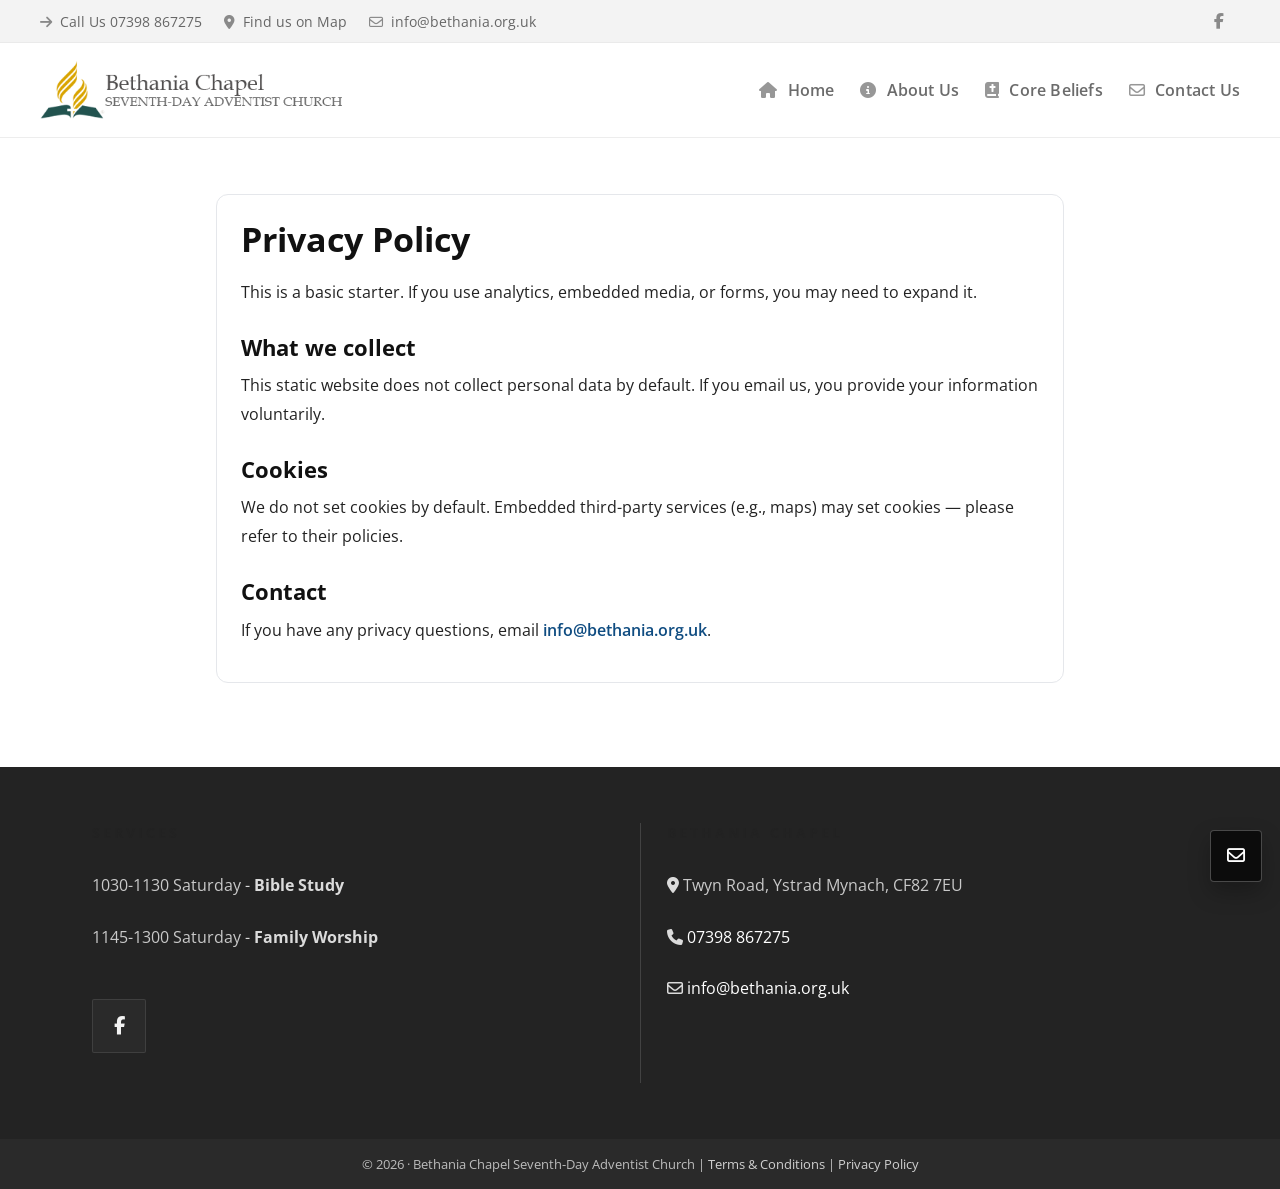
<file: privacy.html>
<!DOCTYPE html>
<html lang="en-GB">

<head>
  <meta charset="utf-8" />
  <title>Privacy Policy | Bethania Chapel</title>
  <meta name="viewport" content="width=device-width, initial-scale=1" />
  <meta name="description" content="Bethania Chapel privacy policy." />
  <link rel="canonical" href="https://bethania.org.uk/privacy.html" />

  <meta property="og:site_name" content="Bethania Chapel" />
  <meta property="og:title" content="Privacy Policy | Bethania Chapel" />
  <meta property="og:description" content="Bethania Chapel privacy policy." />
  <meta property="og:type" content="website" />
  <meta property="og:url" content="https://bethania.org.uk/privacy.html" />
  <meta property="og:image" content="https://bethania.org.uk/images/hero.jpg" />

  <meta name="twitter:card" content="summary_large_image" />
  <meta name="twitter:title" content="Privacy Policy | Bethania Chapel" />
  <meta name="twitter:description" content="Bethania Chapel privacy policy." />
  <meta name="twitter:image" content="https://bethania.org.uk/images/hero.jpg" />

  <script type="application/ld+json">
  {{
    "@context": "https://schema.org",
    "@type": "Church",
    "name": "Bethania Chapel",
    "url": "https://bethania.org.uk/",
    "logo": "https://bethania.org.uk/images/bethania_logoPar.png",
    "image": "https://bethania.org.uk/images/hero.jpg",
    "telephone": "+44 7398 867275",
    "email": "info@bethania.org.uk",
    "address": {{
      "@type": "PostalAddress",
      "streetAddress": "Twyn Road",
      "addressLocality": "Ystrad Mynach",
      "postalCode": "CF82 7EU",
      "addressCountry": "GB"
    }},
    "sameAs": [
      "https://www.facebook.com/bethania.org.uk/"
    ]
  }}
  </script>


  <link rel="preconnect" href="https://fonts.googleapis.com" />
  <link rel="preconnect" href="https://fonts.gstatic.com" crossorigin />
  <link href="https://fonts.googleapis.com/css2?family=Open+Sans:wght@400;600;700&display=swap" rel="stylesheet" />
  <link href="https://cdnjs.cloudflare.com/ajax/libs/font-awesome/6.5.0/css/all.min.css" rel="stylesheet" />
  <link href="css/styles.css" rel="stylesheet" />
</head>

<body class="light">
  <a class="skip-link" href="#main">Skip to content</a>

  <!-- Top bar (light) -->
  <div class="topbar topbar--light">
    <div class="container topbar-row">
      <div class="topbar-left">
        <a class="topbar-link" href="tel:07398867275"><i class="fa-solid fa-arrow-right"></i>Call Us 07398 867275</a>
        <a class="topbar-link" href="https://maps.google.com/?q=Twyn%20Road%2C%20Ystrad%20Mynach%2C%20CF82%207EU" rel="noopener" target="_blank">
          <i class="fa-solid fa-location-dot"></i>Find us on Map
        </a>
        <a class="topbar-link" href="mailto:info@bethania.org.uk"><i class="fa-regular fa-envelope"></i>info@bethania.org.uk</a>
      </div>
      <div class="topbar-right">
        <a aria-label="Facebook" class="topbar-link" href="https://www.facebook.com/bethania.org.uk/" rel="noopener" target="_blank">
          <i class="fa-brands fa-facebook-f"></i>
        </a>
      </div>
    </div>
  </div>

  <!-- Header (light) -->
  <header class="header header--light" role="banner">
    <div class="container header-row">
      <a class="brand" href="index.html" aria-label="Bethania Chapel home">
        <img class="brand-logo" src="images/bethania_logoPar.png" alt="Bethania Chapel logo" />
      </a>

      <div class="nav-wrap">
        <button class="nav-toggle" type="button" aria-label="Menu" aria-expanded="false">
          <i class="fa-solid fa-bars" aria-hidden="true"></i>
        </button>
        <nav class="nav" aria-label="Main navigation">
          <a class="nav-link" href="index.html"><i class="fa-solid fa-house"></i>Home</a>
          <a class="nav-link" href="about.html"><i class="fa-solid fa-circle-info"></i>About Us</a>
          <a class="nav-link" href="beliefs.html"><i class="fa-solid fa-book-bible"></i>Core Beliefs</a>
          <a class="nav-link" href="contact.html"><i class="fa-regular fa-envelope"></i>Contact Us</a>
        </nav>
      </div>
    </div>
  </header>

  <main id="main" class="page">
    <div class="container">
      <div class="card">
        <h1>Privacy Policy</h1>
        <p>This is a basic starter. If you use analytics, embedded media, or forms, you may need to expand it.</p>

        <h2>What we collect</h2>
        <p>This static website does not collect personal data by default. If you email us, you provide your information voluntarily.</p>

        <h2>Cookies</h2>
        <p>We do not set cookies by default. Embedded third-party services (e.g., maps) may set cookies — please refer to their policies.</p>

        <h2>Contact</h2>
        <p>If you have any privacy questions, email <a href="mailto:info@bethania.org.uk">info@bethania.org.uk</a>.</p>
      </div>
    </div>

  </main>

  <section class="info" aria-label="Information panel">
    <div class="container">
      <div class="info-grid info-grid--2">
        <div class="info-col">
          <h3>SERVICES</h3>
          <p><span class="muted">1030-1130 Saturday</span> - <strong>Bible Study</strong></p>
          <p><span class="muted">1145-1300 Saturday</span> - <strong>Family Worship</strong></p>
          <a class="social-box social-box--link" aria-label="Facebook" href="https://www.facebook.com/bethania.org.uk/" rel="noopener" target="_blank">
            <i class="fa-brands fa-facebook-f" aria-hidden="true"></i>
          </a>
        </div>

        <div class="info-col">
          <h3>BETHANIA CHAPEL</h3>
          <p><i class="fa-solid fa-location-dot"></i> <span class="muted">Twyn Road, Ystrad Mynach, CF82 7EU</span></p>
          <p><i class="fa-solid fa-phone"></i> <a class="plain-link" href="tel:07398867275">07398 867275</a></p>
          <p><i class="fa-regular fa-envelope"></i> <a class="plain-link" href="mailto:info@bethania.org.uk">info@bethania.org.uk</a></p>
        </div>
      </div>
    </div>
  </section>

  <footer class="footer">
    <div class="container">
      © <span data-year=""></span> · Bethania Chapel Seventh-Day Adventist Church |
      <a class="footer-link" href="terms.html">Terms &amp; Conditions</a> |
      <a class="footer-link" href="privacy.html">Privacy Policy</a>
    </div>
  </footer>

  <a class="fab-mail" href="mailto:info@bethania.org.uk" aria-label="Email Bethania Chapel">
    <i class="fa-regular fa-envelope" aria-hidden="true"></i>
  </a>

  <script src="js/site.js"></script>
</body>
</html>
</file>
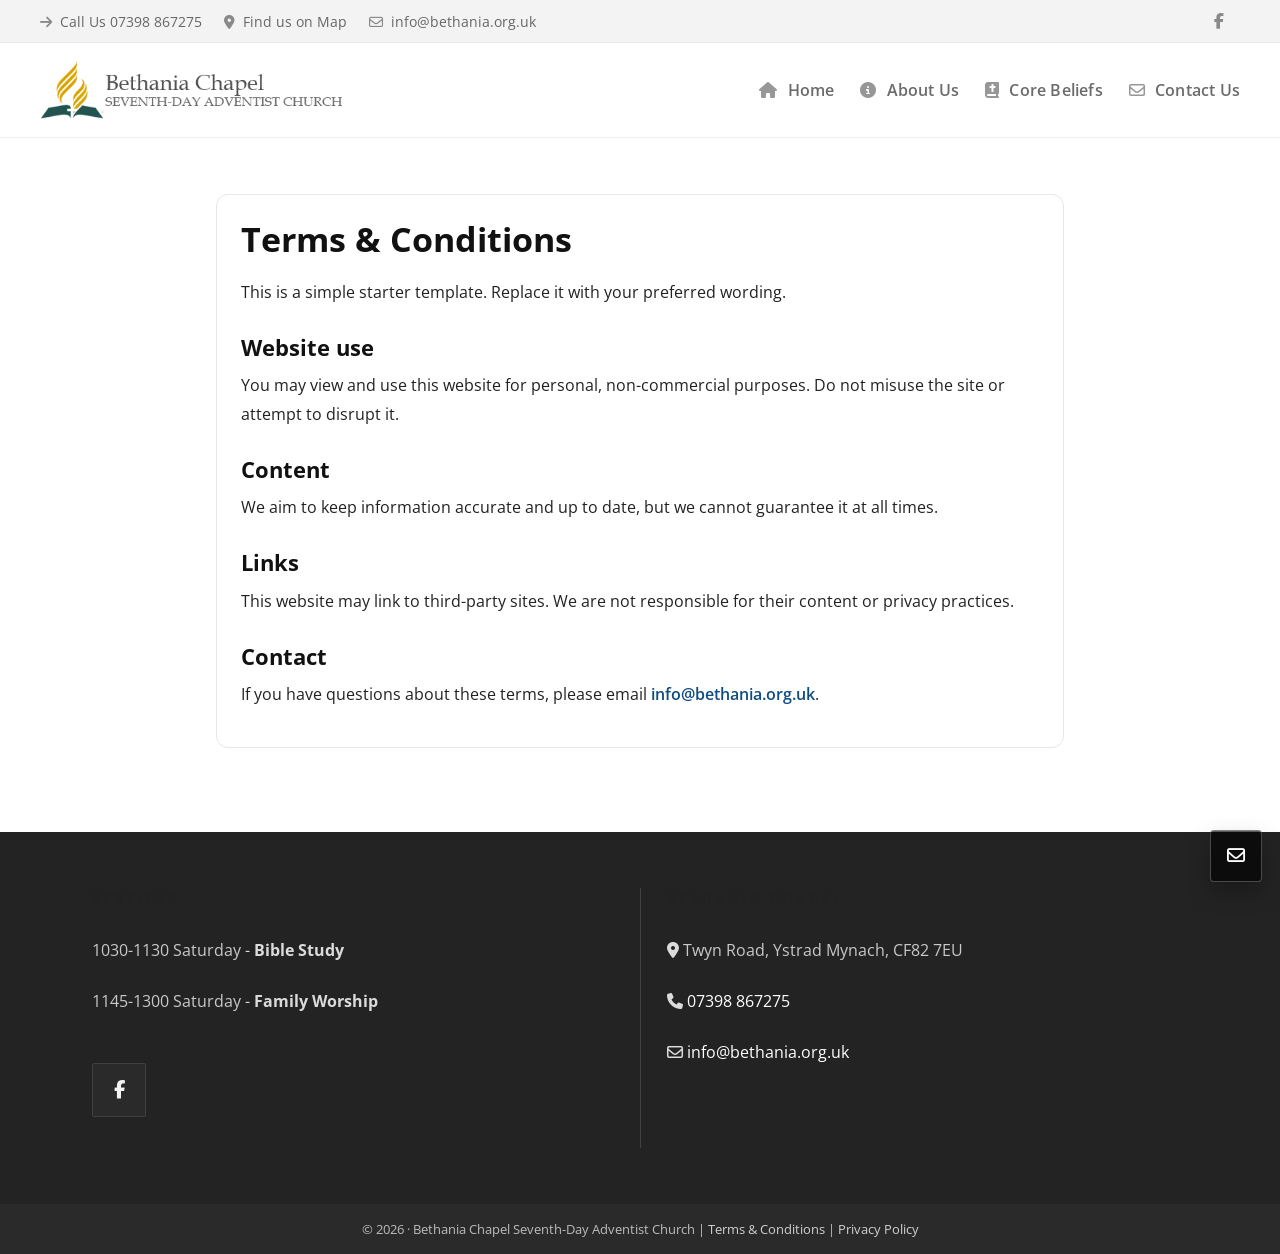
<file: terms.html>
<!DOCTYPE html>
<html lang="en-GB">

<head>
  <meta charset="utf-8" />
  <title>Terms &amp; Conditions | Bethania Chapel</title>
  <meta name="viewport" content="width=device-width, initial-scale=1" />
  <meta name="description" content="Bethania Chapel website terms and conditions." />
  <link rel="canonical" href="https://bethania.org.uk/terms.html" />

  <meta property="og:site_name" content="Bethania Chapel" />
  <meta property="og:title" content="Terms &amp;amp; Conditions | Bethania Chapel" />
  <meta property="og:description" content="Bethania Chapel website terms and conditions." />
  <meta property="og:type" content="website" />
  <meta property="og:url" content="https://bethania.org.uk/terms.html" />
  <meta property="og:image" content="https://bethania.org.uk/images/hero.jpg" />

  <meta name="twitter:card" content="summary_large_image" />
  <meta name="twitter:title" content="Terms &amp;amp; Conditions | Bethania Chapel" />
  <meta name="twitter:description" content="Bethania Chapel website terms and conditions." />
  <meta name="twitter:image" content="https://bethania.org.uk/images/hero.jpg" />

  <script type="application/ld+json">
  {{
    "@context": "https://schema.org",
    "@type": "Church",
    "name": "Bethania Chapel",
    "url": "https://bethania.org.uk/",
    "logo": "https://bethania.org.uk/images/bethania_logoPar.png",
    "image": "https://bethania.org.uk/images/hero.jpg",
    "telephone": "+44 7398 867275",
    "email": "info@bethania.org.uk",
    "address": {{
      "@type": "PostalAddress",
      "streetAddress": "Twyn Road",
      "addressLocality": "Ystrad Mynach",
      "postalCode": "CF82 7EU",
      "addressCountry": "GB"
    }},
    "sameAs": [
      "https://www.facebook.com/bethania.org.uk/"
    ]
  }}
  </script>


  <link rel="preconnect" href="https://fonts.googleapis.com" />
  <link rel="preconnect" href="https://fonts.gstatic.com" crossorigin />
  <link href="https://fonts.googleapis.com/css2?family=Open+Sans:wght@400;600;700&display=swap" rel="stylesheet" />
  <link href="https://cdnjs.cloudflare.com/ajax/libs/font-awesome/6.5.0/css/all.min.css" rel="stylesheet" />
  <link href="css/styles.css" rel="stylesheet" />
</head>

<body class="light">
  <a class="skip-link" href="#main">Skip to content</a>

  <!-- Top bar (light) -->
  <div class="topbar topbar--light">
    <div class="container topbar-row">
      <div class="topbar-left">
        <a class="topbar-link" href="tel:07398867275"><i class="fa-solid fa-arrow-right"></i>Call Us 07398 867275</a>
        <a class="topbar-link" href="https://maps.google.com/?q=Twyn%20Road%2C%20Ystrad%20Mynach%2C%20CF82%207EU" rel="noopener" target="_blank">
          <i class="fa-solid fa-location-dot"></i>Find us on Map
        </a>
        <a class="topbar-link" href="mailto:info@bethania.org.uk"><i class="fa-regular fa-envelope"></i>info@bethania.org.uk</a>
      </div>
      <div class="topbar-right">
        <a aria-label="Facebook" class="topbar-link" href="https://www.facebook.com/bethania.org.uk/" rel="noopener" target="_blank">
          <i class="fa-brands fa-facebook-f"></i>
        </a>
      </div>
    </div>
  </div>

  <!-- Header (light) -->
  <header class="header header--light" role="banner">
    <div class="container header-row">
      <a class="brand" href="index.html" aria-label="Bethania Chapel home">
        <img class="brand-logo" src="images/bethania_logoPar.png" alt="Bethania Chapel logo" />
      </a>

      <div class="nav-wrap">
        <button class="nav-toggle" type="button" aria-label="Menu" aria-expanded="false">
          <i class="fa-solid fa-bars" aria-hidden="true"></i>
        </button>
        <nav class="nav" aria-label="Main navigation">
          <a class="nav-link" href="index.html"><i class="fa-solid fa-house"></i>Home</a>
          <a class="nav-link" href="about.html"><i class="fa-solid fa-circle-info"></i>About Us</a>
          <a class="nav-link" href="beliefs.html"><i class="fa-solid fa-book-bible"></i>Core Beliefs</a>
          <a class="nav-link" href="contact.html"><i class="fa-regular fa-envelope"></i>Contact Us</a>
        </nav>
      </div>
    </div>
  </header>

  <main id="main" class="page">
    <div class="container">
      <div class="card">
        <h1>Terms &amp; Conditions</h1>
        <p>This is a simple starter template. Replace it with your preferred wording.</p>

        <h2>Website use</h2>
        <p>You may view and use this website for personal, non-commercial purposes. Do not misuse the site or attempt to disrupt it.</p>

        <h2>Content</h2>
        <p>We aim to keep information accurate and up to date, but we cannot guarantee it at all times.</p>

        <h2>Links</h2>
        <p>This website may link to third-party sites. We are not responsible for their content or privacy practices.</p>

        <h2>Contact</h2>
        <p>If you have questions about these terms, please email <a href="mailto:info@bethania.org.uk">info@bethania.org.uk</a>.</p>
      </div>
    </div>

  </main>

  <section class="info" aria-label="Information panel">
    <div class="container">
      <div class="info-grid info-grid--2">
        <div class="info-col">
          <h3>SERVICES</h3>
          <p><span class="muted">1030-1130 Saturday</span> - <strong>Bible Study</strong></p>
          <p><span class="muted">1145-1300 Saturday</span> - <strong>Family Worship</strong></p>
          <a class="social-box social-box--link" aria-label="Facebook" href="https://www.facebook.com/bethania.org.uk/" rel="noopener" target="_blank">
            <i class="fa-brands fa-facebook-f" aria-hidden="true"></i>
          </a>
        </div>

        <div class="info-col">
          <h3>BETHANIA CHAPEL</h3>
          <p><i class="fa-solid fa-location-dot"></i> <span class="muted">Twyn Road, Ystrad Mynach, CF82 7EU</span></p>
          <p><i class="fa-solid fa-phone"></i> <a class="plain-link" href="tel:07398867275">07398 867275</a></p>
          <p><i class="fa-regular fa-envelope"></i> <a class="plain-link" href="mailto:info@bethania.org.uk">info@bethania.org.uk</a></p>
        </div>
      </div>
    </div>
  </section>

  <footer class="footer">
    <div class="container">
      © <span data-year=""></span> · Bethania Chapel Seventh-Day Adventist Church |
      <a class="footer-link" href="terms.html">Terms &amp; Conditions</a> |
      <a class="footer-link" href="privacy.html">Privacy Policy</a>
    </div>
  </footer>

  <a class="fab-mail" href="mailto:info@bethania.org.uk" aria-label="Email Bethania Chapel">
    <i class="fa-regular fa-envelope" aria-hidden="true"></i>
  </a>

  <script src="js/site.js"></script>
</body>
</html>
</file>
<file: css/styles.css>
:root{
  --topbar: rgba(79,111,149,0.78);
  --header-solid: rgba(35,55,80,0.88);

  --panel:#232323;
  --panel-2:#1b1b1b;
  --rule: rgba(255,255,255,0.14);

  --text:#ffffff;
  --muted:#c9c9c9;
  --link:#ffffff;

  --brand:#0f4c81;
  --max:1200px;
}

*{ box-sizing:border-box; }
html,body{ margin:0; padding:0; }
body{
  font-family: "Open Sans", Arial, Helvetica, sans-serif;
  color: var(--text);
  background:#111;
}

/* Accessible skip link */
.skip-link{
  position:absolute;
  left:-999px;
  top:10px;
  background:#000;
  color:#fff;
  padding:10px 12px;
  border-radius:6px;
  z-index:1000;
}
.skip-link:focus{ left:10px; }

.container{
  max-width: var(--max);
  margin: 0 auto;
  padding: 0 26px;
}

/* HERO */
.hero{
  position: relative;
  min-height: 680px;
  background-image: url("../images/hero.jpg");
  background-size: cover;
  background-position: left center;
  background-repeat: no-repeat;
}
.hero-overlay{
  position:absolute;
  inset:0;
  background:
    linear-gradient(
      to bottom,
      rgba(0,0,0,0.30) 0%,
      rgba(0,0,0,0.12) 45%,
      rgba(0,0,0,0.35) 100%
    );
}

/* TOP BAR */
.topbar{
  position: relative;
  z-index: 20;
  background: var(--topbar);
  backdrop-filter: blur(2px);
}
.topbar-row{
  display:flex;
  align-items:center;
  justify-content:space-between;
  gap:18px;
  padding: 10px 0;
  font-size: 14px;
}
.topbar-left{
  display:flex;
  gap:22px;
  flex-wrap:wrap;
}
.topbar-link{
  color: var(--link);
  text-decoration:none;
  opacity:0.95;
  white-space:nowrap;
}
.topbar-link i{ margin-right: 8px; opacity:0.95; }
.topbar-link:hover{ text-decoration: underline; opacity:1; }
.topbar-right a{
  font-size:16px;
  padding: 4px 8px;
}

/* HEADER */
.header{
  position: sticky;
  top: 0;
  z-index: 30;
  transition: background 220ms ease, box-shadow 220ms ease, padding 220ms ease;
  background: rgba(0,0,0,0);
}
.header.is-solid{
  background: var(--header-solid);
  box-shadow: 0 8px 22px rgba(0,0,0,0.25);
}
.header-row{
  display:flex;
  align-items:center;
  justify-content:space-between;
  gap:18px;
  padding: 18px 0;
}
.header.is-solid .header-row{ padding: 12px 0; }

.brand{
  display:flex;
  align-items:center;
  text-decoration:none;
}
.brand-logo{
  height: 58px;
  width: auto;
  display:block;
  filter: drop-shadow(0 1px 1px rgba(0,0,0,0.25));
}

/* NAV + MOBILE */
.nav-wrap{
  display:flex;
  align-items:center;
  gap: 14px;
}
.nav-toggle{
  display:none;
  width: 44px;
  height: 44px;
  border-radius: 6px;
  border: 1px solid rgba(255,255,255,0.25);
  background: rgba(0,0,0,0.25);
  color:#fff;
}
.nav-toggle i{ font-size:18px; }

.nav{
  display:flex;
  align-items:center;
  gap: 26px;
  flex-wrap:wrap;
  justify-content:flex-end;
}
.nav-link{
  color:#fff;
  text-decoration:none;
  font-weight:700;
  letter-spacing:0.2px;
  text-shadow: 0 1px 1px rgba(0,0,0,0.30);
  opacity:0.96;
  display:flex;
  align-items:center;
  gap:10px;
}
.nav-link i{ font-size: 16px; opacity:0.95; }
.nav-link:hover{ text-decoration: underline; opacity:1; }
.nav-link.active{ opacity:1; text-decoration: underline; }

/* INNER PAGE SHORT BANNER */
.hero.hero--small{ min-height: 260px; }
.hero-title{
  position: relative;
  z-index: 25;
  padding-top: 70px;
  padding-bottom: 20px;
}
.hero-title h2{
  margin: 0;
  font-size: 36px;
  font-weight: 700;
  text-shadow: 0 1px 2px rgba(0,0,0,0.35);
}
.hero-title p{
  margin: 10px 0 0;
  max-width: 70ch;
  color: rgba(255,255,255,0.92);
  text-shadow: 0 1px 2px rgba(0,0,0,0.25);
}

/* INFO PANEL */
.info{
  background: var(--panel);
  padding: 56px 0;
}
.info-grid{
  display:grid;
  grid-template-columns: repeat(3, 1fr);
  gap: 0;
}
.info-col{
  min-height: 260px;
  padding: 0 26px;
  display:flex;
  flex-direction:column;
}
.info-col + .info-col{
  border-left: 1px solid var(--rule);
}
.info h3{
  margin: 0 0 18px;
  font-size: 14px;
  letter-spacing: 3px;
  font-weight: 700;
}
.info p{
  margin: 12px 0;
  color: #dbdbdb;
  line-height: 1.7;
}
.muted{ color: var(--muted); }

.social-box{
  width: 54px;
  height: 54px;
  display:flex;
  align-items:center;
  justify-content:center;
  background:#2b2b2b;
  border:1px solid rgba(255,255,255,0.10);
  margin-top: 36px;
  font-weight:700;
  opacity:0.95;
  border-radius: 2px;
}
.social-box i{ font-size: 18px; }

.news-link{
  display:flex;
  align-items:center;
  justify-content:space-between;
  gap:12px;
  color:#fff;
  text-decoration:none;
  padding: 10px 0;
}
.news-link:hover{ text-decoration: underline; }
.info hr{
  border:0;
  border-top: 1px solid var(--rule);
  margin: 0;
}

.info-center{ text-align:center; }
.pin{
  font-size: 70px;
  margin-top: 44px;
  opacity: 0.95;
}

.plain-link{
  color:#fff;
  text-decoration:none;
}
.plain-link:hover{ text-decoration: underline; }

/* WHITE CONTENT AREA (inner pages) */
.page{
  background:#ffffff;
  color:#222;
  padding: 56px 0 84px;
}
.page .container{ max-width: 900px; }
.page h1, .page h2, .page h3{ color:#111; }
/* Inner page link styling (unified) */
.page a{
  color: var(--brand);
  text-decoration: none;
  font-weight: 600;
  position: relative;
  transition: color 0.25s ease;
}

/* Animated underline */
.page a::after{
  content: "";
  position: absolute;
  left: 0;
  bottom: -3px;
  width: 0;
  height: 2px;
  background: var(--brand);
  transition: width 0.25s ease;
}

.page a:hover{
  color: #0c3d67;
}

.page a:hover::after{
  width: 100%;
}

.page a:focus{
  outline: 2px solid var(--brand);
  outline-offset: 3px;
}
.page p, .page li{ line-height:1.8; }
.page hr{ border:0; border-top:1px solid #e5e7eb; margin: 22px 0; }


/* =========================
   Inner pages typography + rhythm
   ========================= */

/* Headings hierarchy */
.page h1{
  font-size: 34px;
  line-height: 1.2;
  margin: 0 0 18px;
}
.page h2{
  font-size: 22px;
  line-height: 1.3;
  margin: 26px 0 10px;
}
.page h3{
  font-size: 18px;
  line-height: 1.35;
  margin: 22px 0 10px;
}

/* Paragraph/list rhythm */
.page p{ margin: 0 0 14px; }
.page ul, .page ol{ margin: 0 0 14px 20px; }
.page li{ margin: 0 0 8px; }
/* Simple cards for inner pages */
.card{
  border: 1px solid #e5e7eb;
  border-radius: 12px;
  padding: 24px;
  background: #fff;
}
.card + .card{ margin-top: 18px; }

/* Map */
.map{
  width:100%;
  height: 380px;
  border:0;
  border-radius: 12px;
}

/* FOOTER STRIP */
.footer{
  background: #2a2a2a;
  color: #bcbcbc;
  text-align:center;
  padding: 16px 0;
  font-size: 13px;
}
.footer-link{
  color:#d0d0d0;
  text-decoration:none;
}
.footer-link:hover{ text-decoration: underline; }

/* FLOATING MAIL BUTTON */
.fab-mail{
  position: fixed;
  right: 18px;
  bottom: 18px;
  width: 52px;
  height: 52px;
  border-radius: 4px;
  background: rgba(0,0,0,0.65);
  border: 1px solid rgba(255,255,255,0.25);
  display:flex;
  align-items:center;
  justify-content:center;
  color:#fff;
  text-decoration:none;
  z-index: 50;
  box-shadow: 0 10px 22px rgba(0,0,0,0.25);
}
.fab-mail:hover{ background: rgba(0,0,0,0.78); }
.fab-mail i{ font-size: 18px; }

/* RESPONSIVE */
@media (max-width: 980px){
  .header-row{ align-items:flex-start; }
  .nav-toggle{ display:inline-flex; align-items:center; justify-content:center; }

  .nav{
    position:absolute;
    right: 26px;
    top: 74px;
    flex-direction:column;
    align-items:flex-start;
    gap: 14px;
    padding: 14px;
    border-radius: 10px;
    background: rgba(0,0,0,0.70);
    border: 1px solid rgba(255,255,255,0.18);
    box-shadow: 0 16px 30px rgba(0,0,0,0.25);
    display:none;
    min-width: 220px;
  }
  .nav.is-open{ display:flex; }
  .nav-link{ text-shadow:none; }

  .info-grid{ grid-template-columns: 1fr 1fr; }
  .info-col{ padding: 18px 0; }
  .info-col + .info-col{ border-left: none; }
    /* Make borders work for any number of columns (incl. 3) */
  .info-col:nth-child(2n){ border-left: 1px solid var(--rule); padding-left: 26px; }
  .info-col:nth-child(2n-1){ padding-right: 26px; }
}

@media (max-width: 700px){
  .hero{ min-height: 520px; background-position: 20% center; }
  .topbar-row{ font-size: 13px; }
}

@media (max-width: 560px){
  .info-grid{ grid-template-columns: 1fr; }
  .info-col:nth-child(2), .info-col:nth-child(4){ border-left:none; padding-left: 0; }
  .info-col{ padding: 18px 0; }
  .nav{ right: 16px; }
  .container{ padding: 0 16px; }
}

/* =====================
   ABOUT PAGE (light, pixel-matched)
   ===================== */
body.light{
  background:#fff;
  color:#222;
}

body.light .topbar{ background: var(--topbar); }
body.light .topbar--light{
  background:#f3f3f3;
  backdrop-filter:none;
  border-bottom:1px solid #eaeaea;
}
body.light .topbar--light .topbar-link{
  color:#666;
  opacity:1;
}
body.light .topbar--light .topbar-link i{ opacity:0.75; }

body.light .header--light{
  position: relative;
  background:#fff;
  box-shadow:none;
  border-bottom:1px solid #ededed;
}
body.light .header--light .header-row{ padding: 18px 0; }
body.light .header--light .brand-logo{ filter:none; }

body.light .header--light .nav-link{
  color:#666;
  text-shadow:none;
  font-weight:600;
}
body.light .header--light .nav-link i{ opacity:0.7; }
body.light .header--light .nav-link:hover{ text-decoration:none; opacity:1; }
body.light .header--light .nav-link.active{
  color:#2a86c8;
  text-decoration:none;
}

.about-page{ background:#fff; }
.about-four{ padding: 44px 0 34px; }
.about-grid{
  display:grid;
  grid-template-columns: repeat(4, 1fr);
  gap: 42px;
}
.about-card h3{
  margin: 0;
  text-align:center;
  font-weight: 400;
  font-size: 18px;
  color:#333;
}
.about-avatar{
  width: 210px;
  height: 210px;
  margin: 18px auto 22px;
  border-radius: 50%;
  border: 8px solid #e8eaee;
  overflow:hidden;
  background:#fff;
}
.about-avatar img{
  width:100%;
  height:100%;
  object-fit: cover;
  object-position: center;
  display:block;
}
.about-copy{
  font-size: 16px;
  line-height:  1.8;
  color:#333;
}
.about-copy p{ margin: 0 0 14px; }
.about-copy h4{
  margin: 18px 0 6px;
  font-size: 15px;
  font-weight:700;
  color:#111;
}
.about-copy h4.useful{
  margin-top: 28px;
  text-align:center;
  font-weight:400;
  color:#444;
}
.useful-links{
  list-style:none;
  padding: 0;
  margin: 12px 0 0;
  font-size: 16px;
  line-height:  1.8;
  color:#333;
}
.useful-links li{ margin: 2px 0; }

/* 4-column info panel variant */
.info-grid--4{ grid-template-columns: repeat(4, 1fr); }

/* 2-column info panel variant (used on About page when News/Location are removed) */
.info-grid--2{ grid-template-columns: repeat(2, 1fr); }

/* Make the Facebook square behave like the screenshot */
.social-box--link{
  text-decoration:none;
  color:#fff;
  margin-top: 36px;
}

.map-pin{
  width: 120px;
  height: 90px;
  margin: 32px auto 0;
  opacity: 0.95;
}
.map-pin svg{ width:100%; height:100%; display:block; }

/* Responsive tweaks for about page */
@media (max-width: 1100px){
  .about-grid{ grid-template-columns: 1fr 1fr; }
}
@media (max-width: 560px){
  .about-grid{ grid-template-columns: 1fr; }
  .about-avatar{ width: 200px; height: 200px; }
}

/* =========================
   Core Beliefs page (pixel-style match)
   ========================= */

.beliefs-page{ background:#fff; }
.beliefs{ padding: 48px 0 360px; }
.beliefs-title{
  font-size: 18px;
  font-weight: 400;
  color:#333;
  margin: 0 0 34px;
}

.beliefs-layout{
  display: grid;
  grid-template-columns: 1fr 1fr 300px;
  gap: 64px;
  align-items: start;
}

.beliefs-list{
  list-style: none;
  padding: 0;
  margin: 0;
}

.beliefs-list li{
  display: grid;
  grid-template-columns: 18px 1fr;
  column-gap: 12px;
  margin: 0 0 38px;
  /* Match body typography used on About page */
  font-size: 16px;
  line-height: 1.8;
  color:#222;
}

.beliefs-list li::before{
  content: "";
  width: 7px;
  height: 7px;
  border: 2px solid #444;
  border-radius: 50%;
  margin-top: 7px;
}

.beliefs-link{ color:#1c73b8; text-decoration:none; }
.beliefs-link:hover{ text-decoration: underline; }

.beliefs-aside{ text-align: center; }
.beliefs-image{
  width: 260px;
  max-width: 100%;
  height: auto;
  display: block;
  margin: 6px auto 0;
}

.beliefs-quote{
  margin: 22px 0 0;
  font-size: 11px;
  line-height: 2;
  letter-spacing: 2px;
  color:#222;
  text-transform: uppercase;
}

.beliefs-ref{
  display: block;
  margin-top: 8px;
  letter-spacing: 1px;
}

@media (max-width: 1100px){
  .beliefs-layout{ grid-template-columns: 1fr 1fr; }
  .beliefs-aside{ grid-column: 1 / -1; margin-top: 6px; }
  .beliefs{ padding-bottom: 220px; }
}

@media (max-width: 700px){
  .beliefs-layout{ grid-template-columns: 1fr; gap: 28px; }
  .beliefs{ padding-bottom: 140px; }
}


/* Useful links (About page) */
.useful-links{
  list-style: none;
  padding: 0;
  margin: 12px 0 0;
  font-size: 16px;
  line-height: 1.8;
  color:#333;
}

.useful-links li{
  margin: 0.5rem 0;
}

.useful-links a{
  color: var(--primary-color, var(--brand));
  text-decoration: none;
  font-weight: 600;
  position: relative;
  transition: color 0.25s ease;
}

.useful-links a::after{
  content: "";
  position: absolute;
  left: 0;
  bottom: -3px;
  width: 0;
  height: 2px;
  background: var(--primary-color, var(--brand));
  transition: width 0.25s ease;
}

.useful-links a:hover{
  color: var(--primary-dark, #0c3d67);
}

.useful-links a:hover::after{
  width: 100%;
}

.useful-links a:focus{
  outline: 2px solid var(--primary-color, var(--brand));
  outline-offset: 3px;
}


/* Accessibility / SEO utility: visually hidden but readable by screen readers */
.sr-only{
  position:absolute;
  width:1px;
  height:1px;
  padding:0;
  margin:-1px;
  overflow:hidden;
  clip:rect(0,0,0,0);
  white-space:nowrap;
  border:0;
}
</file>
